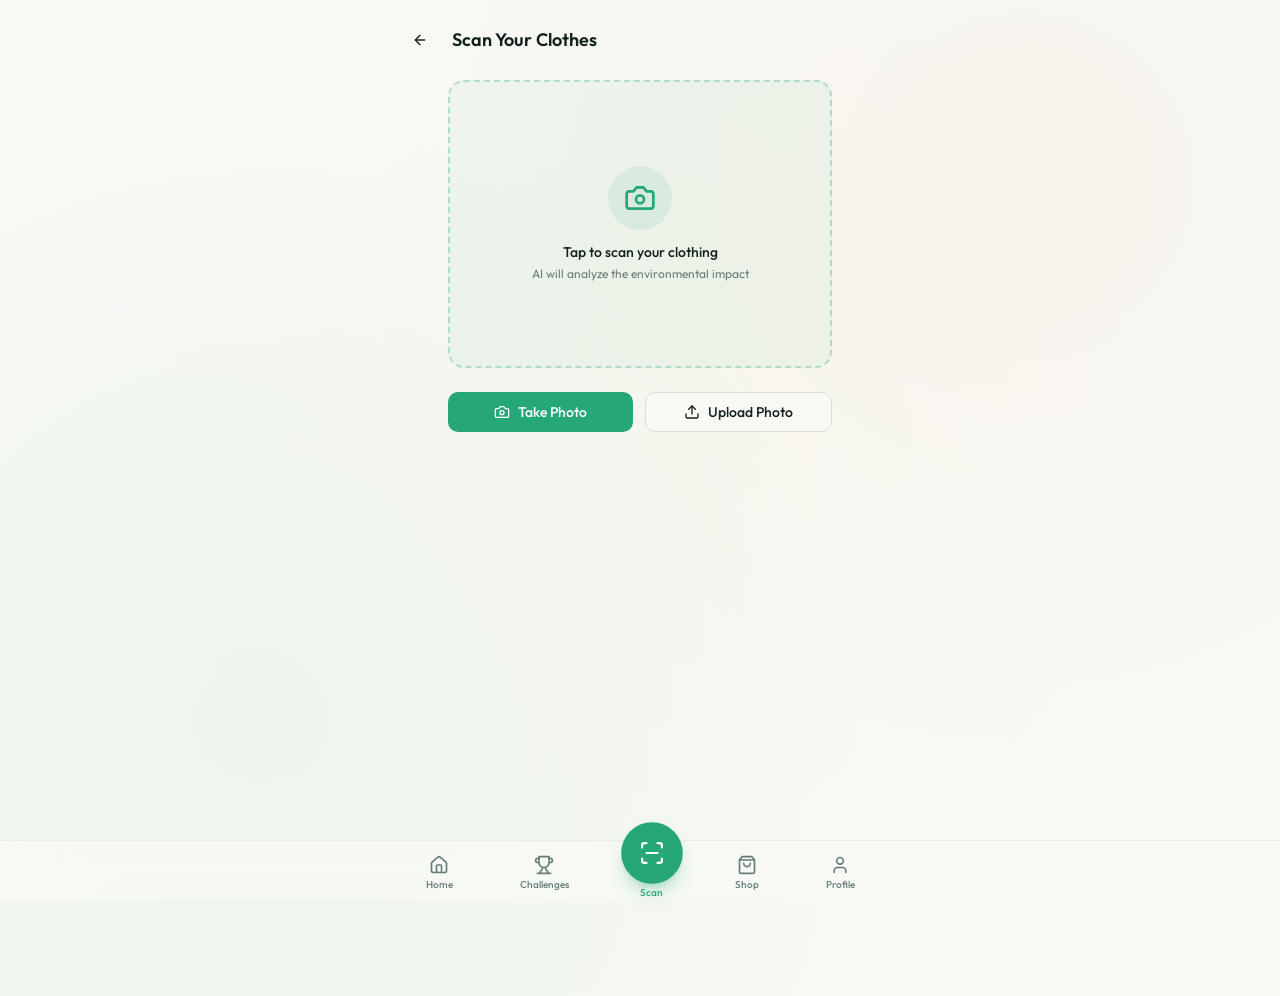
<file: index.html>
<!DOCTYPE html>
<!-- saved from url=(0036)https://tazawearss.vibecode.run/scan -->
<html lang="en"><head><meta http-equiv="Content-Type" content="text/html; charset=UTF-8">
  
  <meta name="viewport" content="width=device-width, initial-scale=1.0">
  <title>TazaWear - Fight Fast Fashion</title>
  <meta name="description" content="TazaWear helps you fight fast fashion with AI clothing analysis, eco challenges, and sustainable swaps.">
  <meta name="author" content="TazaWear">

  <meta property="og:title" content="TazaWear - Fight Fast Fashion">
  <meta property="og:description" content="Scan your clothes. See the impact. Make better choices.">
  <meta property="og:type" content="website">
  <meta property="og:image" content="/og-base.png">

  <meta name="twitter:card" content="summary_large_image">
  <meta name="twitter:image" content="/og-base.png">
  <meta name="theme-color" content="#2d9d78">
  <script type="module" crossorigin="" src="./fyuyug_files/index-BPeoWmTK.js.Без названия"></script>
  <link rel="stylesheet" crossorigin="" href="./fyuyug_files/index--Fs6oIyl.css">
<style type="text/css">:where(html[dir="ltr"]),:where([data-sonner-toaster][dir="ltr"]){--toast-icon-margin-start: -3px;--toast-icon-margin-end: 4px;--toast-svg-margin-start: -1px;--toast-svg-margin-end: 0px;--toast-button-margin-start: auto;--toast-button-margin-end: 0;--toast-close-button-start: 0;--toast-close-button-end: unset;--toast-close-button-transform: translate(-35%, -35%)}:where(html[dir="rtl"]),:where([data-sonner-toaster][dir="rtl"]){--toast-icon-margin-start: 4px;--toast-icon-margin-end: -3px;--toast-svg-margin-start: 0px;--toast-svg-margin-end: -1px;--toast-button-margin-start: 0;--toast-button-margin-end: auto;--toast-close-button-start: unset;--toast-close-button-end: 0;--toast-close-button-transform: translate(35%, -35%)}:where([data-sonner-toaster]){position:fixed;width:var(--width);font-family:ui-sans-serif,system-ui,-apple-system,BlinkMacSystemFont,Segoe UI,Roboto,Helvetica Neue,Arial,Noto Sans,sans-serif,Apple Color Emoji,Segoe UI Emoji,Segoe UI Symbol,Noto Color Emoji;--gray1: hsl(0, 0%, 99%);--gray2: hsl(0, 0%, 97.3%);--gray3: hsl(0, 0%, 95.1%);--gray4: hsl(0, 0%, 93%);--gray5: hsl(0, 0%, 90.9%);--gray6: hsl(0, 0%, 88.7%);--gray7: hsl(0, 0%, 85.8%);--gray8: hsl(0, 0%, 78%);--gray9: hsl(0, 0%, 56.1%);--gray10: hsl(0, 0%, 52.3%);--gray11: hsl(0, 0%, 43.5%);--gray12: hsl(0, 0%, 9%);--border-radius: 8px;box-sizing:border-box;padding:0;margin:0;list-style:none;outline:none;z-index:999999999;transition:transform .4s ease}:where([data-sonner-toaster][data-lifted="true"]){transform:translateY(-10px)}@media (hover: none) and (pointer: coarse){:where([data-sonner-toaster][data-lifted="true"]){transform:none}}:where([data-sonner-toaster][data-x-position="right"]){right:var(--offset-right)}:where([data-sonner-toaster][data-x-position="left"]){left:var(--offset-left)}:where([data-sonner-toaster][data-x-position="center"]){left:50%;transform:translate(-50%)}:where([data-sonner-toaster][data-y-position="top"]){top:var(--offset-top)}:where([data-sonner-toaster][data-y-position="bottom"]){bottom:var(--offset-bottom)}:where([data-sonner-toast]){--y: translateY(100%);--lift-amount: calc(var(--lift) * var(--gap));z-index:var(--z-index);position:absolute;opacity:0;transform:var(--y);filter:blur(0);touch-action:none;transition:transform .4s,opacity .4s,height .4s,box-shadow .2s;box-sizing:border-box;outline:none;overflow-wrap:anywhere}:where([data-sonner-toast][data-styled="true"]){padding:16px;background:var(--normal-bg);border:1px solid var(--normal-border);color:var(--normal-text);border-radius:var(--border-radius);box-shadow:0 4px 12px #0000001a;width:var(--width);font-size:13px;display:flex;align-items:center;gap:6px}:where([data-sonner-toast]:focus-visible){box-shadow:0 4px 12px #0000001a,0 0 0 2px #0003}:where([data-sonner-toast][data-y-position="top"]){top:0;--y: translateY(-100%);--lift: 1;--lift-amount: calc(1 * var(--gap))}:where([data-sonner-toast][data-y-position="bottom"]){bottom:0;--y: translateY(100%);--lift: -1;--lift-amount: calc(var(--lift) * var(--gap))}:where([data-sonner-toast]) :where([data-description]){font-weight:400;line-height:1.4;color:inherit}:where([data-sonner-toast]) :where([data-title]){font-weight:500;line-height:1.5;color:inherit}:where([data-sonner-toast]) :where([data-icon]){display:flex;height:16px;width:16px;position:relative;justify-content:flex-start;align-items:center;flex-shrink:0;margin-left:var(--toast-icon-margin-start);margin-right:var(--toast-icon-margin-end)}:where([data-sonner-toast][data-promise="true"]) :where([data-icon])>svg{opacity:0;transform:scale(.8);transform-origin:center;animation:sonner-fade-in .3s ease forwards}:where([data-sonner-toast]) :where([data-icon])>*{flex-shrink:0}:where([data-sonner-toast]) :where([data-icon]) svg{margin-left:var(--toast-svg-margin-start);margin-right:var(--toast-svg-margin-end)}:where([data-sonner-toast]) :where([data-content]){display:flex;flex-direction:column;gap:2px}[data-sonner-toast][data-styled=true] [data-button]{border-radius:4px;padding-left:8px;padding-right:8px;height:24px;font-size:12px;color:var(--normal-bg);background:var(--normal-text);margin-left:var(--toast-button-margin-start);margin-right:var(--toast-button-margin-end);border:none;cursor:pointer;outline:none;display:flex;align-items:center;flex-shrink:0;transition:opacity .4s,box-shadow .2s}:where([data-sonner-toast]) :where([data-button]):focus-visible{box-shadow:0 0 0 2px #0006}:where([data-sonner-toast]) :where([data-button]):first-of-type{margin-left:var(--toast-button-margin-start);margin-right:var(--toast-button-margin-end)}:where([data-sonner-toast]) :where([data-cancel]){color:var(--normal-text);background:rgba(0,0,0,.08)}:where([data-sonner-toast][data-theme="dark"]) :where([data-cancel]){background:rgba(255,255,255,.3)}:where([data-sonner-toast]) :where([data-close-button]){position:absolute;left:var(--toast-close-button-start);right:var(--toast-close-button-end);top:0;height:20px;width:20px;display:flex;justify-content:center;align-items:center;padding:0;color:var(--gray12);border:1px solid var(--gray4);transform:var(--toast-close-button-transform);border-radius:50%;cursor:pointer;z-index:1;transition:opacity .1s,background .2s,border-color .2s}[data-sonner-toast] [data-close-button]{background:var(--gray1)}:where([data-sonner-toast]) :where([data-close-button]):focus-visible{box-shadow:0 4px 12px #0000001a,0 0 0 2px #0003}:where([data-sonner-toast]) :where([data-disabled="true"]){cursor:not-allowed}:where([data-sonner-toast]):hover :where([data-close-button]):hover{background:var(--gray2);border-color:var(--gray5)}:where([data-sonner-toast][data-swiping="true"]):before{content:"";position:absolute;left:-50%;right:-50%;height:100%;z-index:-1}:where([data-sonner-toast][data-y-position="top"][data-swiping="true"]):before{bottom:50%;transform:scaleY(3) translateY(50%)}:where([data-sonner-toast][data-y-position="bottom"][data-swiping="true"]):before{top:50%;transform:scaleY(3) translateY(-50%)}:where([data-sonner-toast][data-swiping="false"][data-removed="true"]):before{content:"";position:absolute;inset:0;transform:scaleY(2)}:where([data-sonner-toast]):after{content:"";position:absolute;left:0;height:calc(var(--gap) + 1px);bottom:100%;width:100%}:where([data-sonner-toast][data-mounted="true"]){--y: translateY(0);opacity:1}:where([data-sonner-toast][data-expanded="false"][data-front="false"]){--scale: var(--toasts-before) * .05 + 1;--y: translateY(calc(var(--lift-amount) * var(--toasts-before))) scale(calc(-1 * var(--scale)));height:var(--front-toast-height)}:where([data-sonner-toast])>*{transition:opacity .4s}:where([data-sonner-toast][data-expanded="false"][data-front="false"][data-styled="true"])>*{opacity:0}:where([data-sonner-toast][data-visible="false"]){opacity:0;pointer-events:none}:where([data-sonner-toast][data-mounted="true"][data-expanded="true"]){--y: translateY(calc(var(--lift) * var(--offset)));height:var(--initial-height)}:where([data-sonner-toast][data-removed="true"][data-front="true"][data-swipe-out="false"]){--y: translateY(calc(var(--lift) * -100%));opacity:0}:where([data-sonner-toast][data-removed="true"][data-front="false"][data-swipe-out="false"][data-expanded="true"]){--y: translateY(calc(var(--lift) * var(--offset) + var(--lift) * -100%));opacity:0}:where([data-sonner-toast][data-removed="true"][data-front="false"][data-swipe-out="false"][data-expanded="false"]){--y: translateY(40%);opacity:0;transition:transform .5s,opacity .2s}:where([data-sonner-toast][data-removed="true"][data-front="false"]):before{height:calc(var(--initial-height) + 20%)}[data-sonner-toast][data-swiping=true]{transform:var(--y) translateY(var(--swipe-amount-y, 0px)) translate(var(--swipe-amount-x, 0px));transition:none}[data-sonner-toast][data-swiped=true]{user-select:none}[data-sonner-toast][data-swipe-out=true][data-y-position=bottom],[data-sonner-toast][data-swipe-out=true][data-y-position=top]{animation-duration:.2s;animation-timing-function:ease-out;animation-fill-mode:forwards}[data-sonner-toast][data-swipe-out=true][data-swipe-direction=left]{animation-name:swipe-out-left}[data-sonner-toast][data-swipe-out=true][data-swipe-direction=right]{animation-name:swipe-out-right}[data-sonner-toast][data-swipe-out=true][data-swipe-direction=up]{animation-name:swipe-out-up}[data-sonner-toast][data-swipe-out=true][data-swipe-direction=down]{animation-name:swipe-out-down}@keyframes swipe-out-left{0%{transform:var(--y) translate(var(--swipe-amount-x));opacity:1}to{transform:var(--y) translate(calc(var(--swipe-amount-x) - 100%));opacity:0}}@keyframes swipe-out-right{0%{transform:var(--y) translate(var(--swipe-amount-x));opacity:1}to{transform:var(--y) translate(calc(var(--swipe-amount-x) + 100%));opacity:0}}@keyframes swipe-out-up{0%{transform:var(--y) translateY(var(--swipe-amount-y));opacity:1}to{transform:var(--y) translateY(calc(var(--swipe-amount-y) - 100%));opacity:0}}@keyframes swipe-out-down{0%{transform:var(--y) translateY(var(--swipe-amount-y));opacity:1}to{transform:var(--y) translateY(calc(var(--swipe-amount-y) + 100%));opacity:0}}@media (max-width: 600px){[data-sonner-toaster]{position:fixed;right:var(--mobile-offset-right);left:var(--mobile-offset-left);width:100%}[data-sonner-toaster][dir=rtl]{left:calc(var(--mobile-offset-left) * -1)}[data-sonner-toaster] [data-sonner-toast]{left:0;right:0;width:calc(100% - var(--mobile-offset-left) * 2)}[data-sonner-toaster][data-x-position=left]{left:var(--mobile-offset-left)}[data-sonner-toaster][data-y-position=bottom]{bottom:var(--mobile-offset-bottom)}[data-sonner-toaster][data-y-position=top]{top:var(--mobile-offset-top)}[data-sonner-toaster][data-x-position=center]{left:var(--mobile-offset-left);right:var(--mobile-offset-right);transform:none}}[data-sonner-toaster][data-theme=light]{--normal-bg: #fff;--normal-border: var(--gray4);--normal-text: var(--gray12);--success-bg: hsl(143, 85%, 96%);--success-border: hsl(145, 92%, 91%);--success-text: hsl(140, 100%, 27%);--info-bg: hsl(208, 100%, 97%);--info-border: hsl(221, 91%, 91%);--info-text: hsl(210, 92%, 45%);--warning-bg: hsl(49, 100%, 97%);--warning-border: hsl(49, 91%, 91%);--warning-text: hsl(31, 92%, 45%);--error-bg: hsl(359, 100%, 97%);--error-border: hsl(359, 100%, 94%);--error-text: hsl(360, 100%, 45%)}[data-sonner-toaster][data-theme=light] [data-sonner-toast][data-invert=true]{--normal-bg: #000;--normal-border: hsl(0, 0%, 20%);--normal-text: var(--gray1)}[data-sonner-toaster][data-theme=dark] [data-sonner-toast][data-invert=true]{--normal-bg: #fff;--normal-border: var(--gray3);--normal-text: var(--gray12)}[data-sonner-toaster][data-theme=dark]{--normal-bg: #000;--normal-bg-hover: hsl(0, 0%, 12%);--normal-border: hsl(0, 0%, 20%);--normal-border-hover: hsl(0, 0%, 25%);--normal-text: var(--gray1);--success-bg: hsl(150, 100%, 6%);--success-border: hsl(147, 100%, 12%);--success-text: hsl(150, 86%, 65%);--info-bg: hsl(215, 100%, 6%);--info-border: hsl(223, 100%, 12%);--info-text: hsl(216, 87%, 65%);--warning-bg: hsl(64, 100%, 6%);--warning-border: hsl(60, 100%, 12%);--warning-text: hsl(46, 87%, 65%);--error-bg: hsl(358, 76%, 10%);--error-border: hsl(357, 89%, 16%);--error-text: hsl(358, 100%, 81%)}[data-sonner-toaster][data-theme=dark] [data-sonner-toast] [data-close-button]{background:var(--normal-bg);border-color:var(--normal-border);color:var(--normal-text)}[data-sonner-toaster][data-theme=dark] [data-sonner-toast] [data-close-button]:hover{background:var(--normal-bg-hover);border-color:var(--normal-border-hover)}[data-rich-colors=true][data-sonner-toast][data-type=success],[data-rich-colors=true][data-sonner-toast][data-type=success] [data-close-button]{background:var(--success-bg);border-color:var(--success-border);color:var(--success-text)}[data-rich-colors=true][data-sonner-toast][data-type=info],[data-rich-colors=true][data-sonner-toast][data-type=info] [data-close-button]{background:var(--info-bg);border-color:var(--info-border);color:var(--info-text)}[data-rich-colors=true][data-sonner-toast][data-type=warning],[data-rich-colors=true][data-sonner-toast][data-type=warning] [data-close-button]{background:var(--warning-bg);border-color:var(--warning-border);color:var(--warning-text)}[data-rich-colors=true][data-sonner-toast][data-type=error],[data-rich-colors=true][data-sonner-toast][data-type=error] [data-close-button]{background:var(--error-bg);border-color:var(--error-border);color:var(--error-text)}.sonner-loading-wrapper{--size: 16px;height:var(--size);width:var(--size);position:absolute;inset:0;z-index:10}.sonner-loading-wrapper[data-visible=false]{transform-origin:center;animation:sonner-fade-out .2s ease forwards}.sonner-spinner{position:relative;top:50%;left:50%;height:var(--size);width:var(--size)}.sonner-loading-bar{animation:sonner-spin 1.2s linear infinite;background:var(--gray11);border-radius:6px;height:8%;left:-10%;position:absolute;top:-3.9%;width:24%}.sonner-loading-bar:nth-child(1){animation-delay:-1.2s;transform:rotate(.0001deg) translate(146%)}.sonner-loading-bar:nth-child(2){animation-delay:-1.1s;transform:rotate(30deg) translate(146%)}.sonner-loading-bar:nth-child(3){animation-delay:-1s;transform:rotate(60deg) translate(146%)}.sonner-loading-bar:nth-child(4){animation-delay:-.9s;transform:rotate(90deg) translate(146%)}.sonner-loading-bar:nth-child(5){animation-delay:-.8s;transform:rotate(120deg) translate(146%)}.sonner-loading-bar:nth-child(6){animation-delay:-.7s;transform:rotate(150deg) translate(146%)}.sonner-loading-bar:nth-child(7){animation-delay:-.6s;transform:rotate(180deg) translate(146%)}.sonner-loading-bar:nth-child(8){animation-delay:-.5s;transform:rotate(210deg) translate(146%)}.sonner-loading-bar:nth-child(9){animation-delay:-.4s;transform:rotate(240deg) translate(146%)}.sonner-loading-bar:nth-child(10){animation-delay:-.3s;transform:rotate(270deg) translate(146%)}.sonner-loading-bar:nth-child(11){animation-delay:-.2s;transform:rotate(300deg) translate(146%)}.sonner-loading-bar:nth-child(12){animation-delay:-.1s;transform:rotate(330deg) translate(146%)}@keyframes sonner-fade-in{0%{opacity:0;transform:scale(.8)}to{opacity:1;transform:scale(1)}}@keyframes sonner-fade-out{0%{opacity:1;transform:scale(1)}to{opacity:0;transform:scale(.8)}}@keyframes sonner-spin{0%{opacity:1}to{opacity:.15}}@media (prefers-reduced-motion){[data-sonner-toast],[data-sonner-toast]>*,.sonner-loading-bar{transition:none!important;animation:none!important}}.sonner-loader{position:absolute;top:50%;left:50%;transform:translate(-50%,-50%);transform-origin:center;transition:opacity .2s,transform .2s}.sonner-loader[data-visible=false]{opacity:0;transform:scale(.8) translate(-50%,-50%)}
</style></head>

<body>
  <div id="root"><div role="region" aria-label="Notifications (F8)" tabindex="-1" style="pointer-events: none;"><ol tabindex="-1" class="fixed top-0 z-[100] flex max-h-screen w-full flex-col-reverse p-4 sm:bottom-0 sm:right-0 sm:top-auto sm:flex-col md:max-w-[420px]"></ol></div><section aria-label="Notifications alt+T" tabindex="-1" aria-live="polite" aria-relevant="additions text" aria-atomic="false"></section><div class="flex min-h-screen flex-col bg-background bg-pattern-leaves"><main class="flex-1 overflow-y-auto pb-24"><div class="min-h-screen bg-background bg-pattern-leaves"><div class="max-w-lg mx-auto px-4 pb-8"><header class="flex items-center gap-3 py-5" style="opacity: 1; transform: none;"><a href="https://tazawearss.vibecode.run/home"><button class="inline-flex items-center justify-center gap-2 whitespace-nowrap text-sm font-medium ring-offset-background transition-colors focus-visible:outline-none focus-visible:ring-2 focus-visible:ring-ring focus-visible:ring-offset-2 disabled:pointer-events-none disabled:opacity-50 [&amp;_svg]:pointer-events-none [&amp;_svg]:size-4 [&amp;_svg]:shrink-0 hover:bg-accent hover:text-accent-foreground h-10 w-10 rounded-full"><svg xmlns="http://www.w3.org/2000/svg" width="24" height="24" viewBox="0 0 24 24" fill="none" stroke="currentColor" stroke-width="2" stroke-linecap="round" stroke-linejoin="round" class="lucide lucide-arrow-left w-5 h-5"><path d="m12 19-7-7 7-7"></path><path d="M19 12H5"></path></svg></button></a><h1 class="text-lg font-semibold">Scan Your Clothes</h1></header><div><div class="flex flex-col items-center gap-6" style="opacity: 1; transform: none;"><button class="w-full aspect-[4/3] max-w-sm rounded-2xl border-2 border-dashed border-primary/30 bg-primary/5 hover:bg-primary/10 hover:border-primary/50 transition-all duration-300 flex flex-col items-center justify-center gap-3 cursor-pointer group"><div class="w-16 h-16 rounded-full bg-primary/10 flex items-center justify-center group-hover:scale-110 transition-transform"><svg xmlns="http://www.w3.org/2000/svg" width="24" height="24" viewBox="0 0 24 24" fill="none" stroke="currentColor" stroke-width="2" stroke-linecap="round" stroke-linejoin="round" class="lucide lucide-camera w-8 h-8 text-primary"><path d="M14.5 4h-5L7 7H4a2 2 0 0 0-2 2v9a2 2 0 0 0 2 2h16a2 2 0 0 0 2-2V9a2 2 0 0 0-2-2h-3l-2.5-3z"></path><circle cx="12" cy="13" r="3"></circle></svg></div><div class="text-center"><p class="text-sm font-medium text-foreground">Tap to scan your clothing</p><p class="text-xs text-muted-foreground mt-1">AI will analyze the environmental impact</p></div></button><div class="flex gap-3 w-full max-w-sm"><button class="inline-flex items-center justify-center whitespace-nowrap rounded-md text-sm font-medium ring-offset-background transition-colors focus-visible:outline-none focus-visible:ring-2 focus-visible:ring-ring focus-visible:ring-offset-2 disabled:pointer-events-none disabled:opacity-50 [&amp;_svg]:pointer-events-none [&amp;_svg]:size-4 [&amp;_svg]:shrink-0 bg-primary text-primary-foreground hover:bg-primary/90 h-10 px-4 py-2 flex-1 gap-2"><svg xmlns="http://www.w3.org/2000/svg" width="24" height="24" viewBox="0 0 24 24" fill="none" stroke="currentColor" stroke-width="2" stroke-linecap="round" stroke-linejoin="round" class="lucide lucide-camera w-4 h-4"><path d="M14.5 4h-5L7 7H4a2 2 0 0 0-2 2v9a2 2 0 0 0 2 2h16a2 2 0 0 0 2-2V9a2 2 0 0 0-2-2h-3l-2.5-3z"></path><circle cx="12" cy="13" r="3"></circle></svg>Take Photo</button><button class="inline-flex items-center justify-center whitespace-nowrap rounded-md text-sm font-medium ring-offset-background transition-colors focus-visible:outline-none focus-visible:ring-2 focus-visible:ring-ring focus-visible:ring-offset-2 disabled:pointer-events-none disabled:opacity-50 [&amp;_svg]:pointer-events-none [&amp;_svg]:size-4 [&amp;_svg]:shrink-0 border border-input bg-background hover:bg-accent hover:text-accent-foreground h-10 px-4 py-2 flex-1 gap-2"><svg xmlns="http://www.w3.org/2000/svg" width="24" height="24" viewBox="0 0 24 24" fill="none" stroke="currentColor" stroke-width="2" stroke-linecap="round" stroke-linejoin="round" class="lucide lucide-upload w-4 h-4"><path d="M21 15v4a2 2 0 0 1-2 2H5a2 2 0 0 1-2-2v-4"></path><polyline points="17 8 12 3 7 8"></polyline><line x1="12" x2="12" y1="3" y2="15"></line></svg>Upload Photo</button></div><input type="file" accept="image/*" class="hidden"></div></div></div></div></main><nav class="fixed bottom-0 left-0 right-0 z-50 border-t border-border/50 bg-background/80 backdrop-blur-xl"><div class="mx-auto flex max-w-lg items-end justify-around px-2 pb-[env(safe-area-inset-bottom,8px)] pt-1"><a class="flex flex-col items-center gap-0.5 px-3 py-2" href="https://tazawearss.vibecode.run/"><div class="relative"><svg xmlns="http://www.w3.org/2000/svg" width="24" height="24" viewBox="0 0 24 24" fill="none" stroke="currentColor" stroke-width="2" stroke-linecap="round" stroke-linejoin="round" class="lucide lucide-house h-5 w-5 transition-all duration-300 text-muted-foreground"><path d="M15 21v-8a1 1 0 0 0-1-1h-4a1 1 0 0 0-1 1v8"></path><path d="M3 10a2 2 0 0 1 .709-1.528l7-5.999a2 2 0 0 1 2.582 0l7 5.999A2 2 0 0 1 21 10v9a2 2 0 0 1-2 2H5a2 2 0 0 1-2-2z"></path></svg></div><span class="text-[10px] font-medium transition-colors text-muted-foreground">Home</span></a><a class="flex flex-col items-center gap-0.5 px-3 py-2" href="https://tazawearss.vibecode.run/challenges"><div class="relative"><svg xmlns="http://www.w3.org/2000/svg" width="24" height="24" viewBox="0 0 24 24" fill="none" stroke="currentColor" stroke-width="2" stroke-linecap="round" stroke-linejoin="round" class="lucide lucide-trophy h-5 w-5 transition-all duration-300 text-muted-foreground"><path d="M6 9H4.5a2.5 2.5 0 0 1 0-5H6"></path><path d="M18 9h1.5a2.5 2.5 0 0 0 0-5H18"></path><path d="M4 22h16"></path><path d="M10 14.66V17c0 .55-.47.98-.97 1.21C7.85 18.75 7 20.24 7 22"></path><path d="M14 14.66V17c0 .55.47.98.97 1.21C16.15 18.75 17 20.24 17 22"></path><path d="M18 2H6v7a6 6 0 0 0 12 0V2Z"></path></svg></div><span class="text-[10px] font-medium transition-colors text-muted-foreground">Challenges</span></a><a class="relative -mt-5 flex flex-col items-center" href="https://tazawearss.vibecode.run/scan"><div class="flex h-14 w-14 items-center justify-center rounded-full shadow-lg transition-all duration-300 bg-primary shadow-primary/30 scale-110"><svg xmlns="http://www.w3.org/2000/svg" width="24" height="24" viewBox="0 0 24 24" fill="none" stroke="currentColor" stroke-width="2" stroke-linecap="round" stroke-linejoin="round" class="lucide lucide-scan-line h-6 w-6 text-primary-foreground"><path d="M3 7V5a2 2 0 0 1 2-2h2"></path><path d="M17 3h2a2 2 0 0 1 2 2v2"></path><path d="M21 17v2a2 2 0 0 1-2 2h-2"></path><path d="M7 21H5a2 2 0 0 1-2-2v-2"></path><path d="M7 12h10"></path></svg></div><span class="mt-1 text-[10px] font-medium transition-colors text-primary">Scan</span></a><a class="flex flex-col items-center gap-0.5 px-3 py-2" href="https://tazawearss.vibecode.run/shop"><div class="relative"><svg xmlns="http://www.w3.org/2000/svg" width="24" height="24" viewBox="0 0 24 24" fill="none" stroke="currentColor" stroke-width="2" stroke-linecap="round" stroke-linejoin="round" class="lucide lucide-shopping-bag h-5 w-5 transition-all duration-300 text-muted-foreground"><path d="M6 2 3 6v14a2 2 0 0 0 2 2h14a2 2 0 0 0 2-2V6l-3-4Z"></path><path d="M3 6h18"></path><path d="M16 10a4 4 0 0 1-8 0"></path></svg></div><span class="text-[10px] font-medium transition-colors text-muted-foreground">Shop</span></a><a class="flex flex-col items-center gap-0.5 px-3 py-2" href="https://tazawearss.vibecode.run/profile"><div class="relative"><svg xmlns="http://www.w3.org/2000/svg" width="24" height="24" viewBox="0 0 24 24" fill="none" stroke="currentColor" stroke-width="2" stroke-linecap="round" stroke-linejoin="round" class="lucide lucide-user h-5 w-5 transition-all duration-300 text-muted-foreground"><path d="M19 21v-2a4 4 0 0 0-4-4H9a4 4 0 0 0-4 4v2"></path><circle cx="12" cy="7" r="4"></circle></svg></div><span class="text-[10px] font-medium transition-colors text-muted-foreground">Profile</span></a></div></nav></div></div>



</body></html>
</file>
<file: fyuyug_files/index--Fs6oIyl.css>
@import"https://fonts.googleapis.com/css2?family=Outfit:wght@300;400;500;600;700;800;900&family=Playfair+Display:wght@700;800;900&display=swap";*,:before,:after{--tw-border-spacing-x: 0;--tw-border-spacing-y: 0;--tw-translate-x: 0;--tw-translate-y: 0;--tw-rotate: 0;--tw-skew-x: 0;--tw-skew-y: 0;--tw-scale-x: 1;--tw-scale-y: 1;--tw-pan-x: ;--tw-pan-y: ;--tw-pinch-zoom: ;--tw-scroll-snap-strictness: proximity;--tw-gradient-from-position: ;--tw-gradient-via-position: ;--tw-gradient-to-position: ;--tw-ordinal: ;--tw-slashed-zero: ;--tw-numeric-figure: ;--tw-numeric-spacing: ;--tw-numeric-fraction: ;--tw-ring-inset: ;--tw-ring-offset-width: 0px;--tw-ring-offset-color: #fff;--tw-ring-color: rgb(59 130 246 / .5);--tw-ring-offset-shadow: 0 0 #0000;--tw-ring-shadow: 0 0 #0000;--tw-shadow: 0 0 #0000;--tw-shadow-colored: 0 0 #0000;--tw-blur: ;--tw-brightness: ;--tw-contrast: ;--tw-grayscale: ;--tw-hue-rotate: ;--tw-invert: ;--tw-saturate: ;--tw-sepia: ;--tw-drop-shadow: ;--tw-backdrop-blur: ;--tw-backdrop-brightness: ;--tw-backdrop-contrast: ;--tw-backdrop-grayscale: ;--tw-backdrop-hue-rotate: ;--tw-backdrop-invert: ;--tw-backdrop-opacity: ;--tw-backdrop-saturate: ;--tw-backdrop-sepia: ;--tw-contain-size: ;--tw-contain-layout: ;--tw-contain-paint: ;--tw-contain-style: }::backdrop{--tw-border-spacing-x: 0;--tw-border-spacing-y: 0;--tw-translate-x: 0;--tw-translate-y: 0;--tw-rotate: 0;--tw-skew-x: 0;--tw-skew-y: 0;--tw-scale-x: 1;--tw-scale-y: 1;--tw-pan-x: ;--tw-pan-y: ;--tw-pinch-zoom: ;--tw-scroll-snap-strictness: proximity;--tw-gradient-from-position: ;--tw-gradient-via-position: ;--tw-gradient-to-position: ;--tw-ordinal: ;--tw-slashed-zero: ;--tw-numeric-figure: ;--tw-numeric-spacing: ;--tw-numeric-fraction: ;--tw-ring-inset: ;--tw-ring-offset-width: 0px;--tw-ring-offset-color: #fff;--tw-ring-color: rgb(59 130 246 / .5);--tw-ring-offset-shadow: 0 0 #0000;--tw-ring-shadow: 0 0 #0000;--tw-shadow: 0 0 #0000;--tw-shadow-colored: 0 0 #0000;--tw-blur: ;--tw-brightness: ;--tw-contrast: ;--tw-grayscale: ;--tw-hue-rotate: ;--tw-invert: ;--tw-saturate: ;--tw-sepia: ;--tw-drop-shadow: ;--tw-backdrop-blur: ;--tw-backdrop-brightness: ;--tw-backdrop-contrast: ;--tw-backdrop-grayscale: ;--tw-backdrop-hue-rotate: ;--tw-backdrop-invert: ;--tw-backdrop-opacity: ;--tw-backdrop-saturate: ;--tw-backdrop-sepia: ;--tw-contain-size: ;--tw-contain-layout: ;--tw-contain-paint: ;--tw-contain-style: }*,:before,:after{box-sizing:border-box;border-width:0;border-style:solid;border-color:#e5e7eb}:before,:after{--tw-content: ""}html,:host{line-height:1.5;-webkit-text-size-adjust:100%;-moz-tab-size:4;-o-tab-size:4;tab-size:4;font-family:ui-sans-serif,system-ui,sans-serif,"Apple Color Emoji","Segoe UI Emoji",Segoe UI Symbol,"Noto Color Emoji";font-feature-settings:normal;font-variation-settings:normal;-webkit-tap-highlight-color:transparent}body{margin:0;line-height:inherit}hr{height:0;color:inherit;border-top-width:1px}abbr:where([title]){-webkit-text-decoration:underline dotted;text-decoration:underline dotted}h1,h2,h3,h4,h5,h6{font-size:inherit;font-weight:inherit}a{color:inherit;text-decoration:inherit}b,strong{font-weight:bolder}code,kbd,samp,pre{font-family:ui-monospace,SFMono-Regular,Menlo,Monaco,Consolas,Liberation Mono,Courier New,monospace;font-feature-settings:normal;font-variation-settings:normal;font-size:1em}small{font-size:80%}sub,sup{font-size:75%;line-height:0;position:relative;vertical-align:baseline}sub{bottom:-.25em}sup{top:-.5em}table{text-indent:0;border-color:inherit;border-collapse:collapse}button,input,optgroup,select,textarea{font-family:inherit;font-feature-settings:inherit;font-variation-settings:inherit;font-size:100%;font-weight:inherit;line-height:inherit;letter-spacing:inherit;color:inherit;margin:0;padding:0}button,select{text-transform:none}button,input:where([type=button]),input:where([type=reset]),input:where([type=submit]){-webkit-appearance:button;background-color:transparent;background-image:none}:-moz-focusring{outline:auto}:-moz-ui-invalid{box-shadow:none}progress{vertical-align:baseline}::-webkit-inner-spin-button,::-webkit-outer-spin-button{height:auto}[type=search]{-webkit-appearance:textfield;outline-offset:-2px}::-webkit-search-decoration{-webkit-appearance:none}::-webkit-file-upload-button{-webkit-appearance:button;font:inherit}summary{display:list-item}blockquote,dl,dd,h1,h2,h3,h4,h5,h6,hr,figure,p,pre{margin:0}fieldset{margin:0;padding:0}legend{padding:0}ol,ul,menu{list-style:none;margin:0;padding:0}dialog{padding:0}textarea{resize:vertical}input::-moz-placeholder,textarea::-moz-placeholder{opacity:1;color:#9ca3af}input::placeholder,textarea::placeholder{opacity:1;color:#9ca3af}button,[role=button]{cursor:pointer}:disabled{cursor:default}img,svg,video,canvas,audio,iframe,embed,object{display:block;vertical-align:middle}img,video{max-width:100%;height:auto}[hidden]:where(:not([hidden=until-found])){display:none}:root{--background: 80 25% 97%;--foreground: 160 30% 10%;--card: 80 20% 94%;--card-foreground: 160 30% 10%;--popover: 80 20% 94%;--popover-foreground: 160 30% 10%;--primary: 158 64% 40%;--primary-foreground: 0 0% 100%;--secondary: 80 20% 90%;--secondary-foreground: 160 30% 15%;--muted: 80 15% 90%;--muted-foreground: 160 10% 45%;--accent: 24 90% 58%;--accent-foreground: 0 0% 100%;--destructive: 0 84% 60%;--destructive-foreground: 0 0% 100%;--border: 80 15% 85%;--input: 80 15% 85%;--ring: 158 64% 40%;--radius: .75rem;--shimmer-start: 158 64% 40%;--shimmer-mid: 24 90% 58%;--shimmer-end: 45 93% 58%;--sidebar-background: 80 20% 94%;--sidebar-foreground: 160 30% 10%;--sidebar-primary: 158 64% 40%;--sidebar-primary-foreground: 0 0% 100%;--sidebar-accent: 80 20% 90%;--sidebar-accent-foreground: 160 30% 15%;--sidebar-border: 80 15% 85%;--sidebar-ring: 158 64% 40%;--tw-success: 158 64% 40%;--tw-warning: 45 93% 58%;--tw-info: 200 80% 55%;--tw-earth: 30 40% 45%}.dark{--background: 160 20% 6%;--foreground: 80 15% 92%;--card: 160 18% 10%;--card-foreground: 80 15% 92%;--popover: 160 18% 10%;--popover-foreground: 80 15% 92%;--primary: 158 64% 45%;--primary-foreground: 160 20% 6%;--secondary: 160 15% 15%;--secondary-foreground: 80 15% 92%;--muted: 160 15% 15%;--muted-foreground: 80 10% 55%;--accent: 24 90% 58%;--accent-foreground: 0 0% 100%;--destructive: 0 62% 30%;--destructive-foreground: 0 0% 100%;--border: 160 15% 18%;--input: 160 15% 18%;--ring: 158 64% 45%;--sidebar-background: 160 18% 10%;--sidebar-foreground: 80 15% 92%;--sidebar-primary: 158 64% 45%;--sidebar-primary-foreground: 160 20% 6%;--sidebar-accent: 160 15% 15%;--sidebar-accent-foreground: 80 15% 92%;--sidebar-border: 160 15% 18%;--sidebar-ring: 158 64% 45%;--tw-success: 158 64% 45%;--tw-warning: 45 93% 58%;--tw-info: 200 80% 55%;--tw-earth: 30 40% 55%}*{border-color:hsl(var(--border))}body{background-color:hsl(var(--background));font-family:Outfit,sans-serif;color:hsl(var(--foreground));-webkit-font-smoothing:antialiased;-moz-osx-font-smoothing:grayscale}.sr-only{position:absolute;width:1px;height:1px;padding:0;margin:-1px;overflow:hidden;clip:rect(0,0,0,0);white-space:nowrap;border-width:0}.pointer-events-none{pointer-events:none}.pointer-events-auto{pointer-events:auto}.visible{visibility:visible}.invisible{visibility:hidden}.fixed{position:fixed}.absolute{position:absolute}.relative{position:relative}.sticky{position:sticky}.inset-0{top:0;right:0;bottom:0;left:0}.inset-x-0{left:0;right:0}.inset-y-0{top:0;bottom:0}.-bottom-0\.5{bottom:-.125rem}.-bottom-1{bottom:-.25rem}.-bottom-12{bottom:-3rem}.-left-12{left:-3rem}.-right-0\.5{right:-.125rem}.-right-12{right:-3rem}.-top-12{top:-3rem}.bottom-0{bottom:0}.left-0{left:0}.left-1{left:.25rem}.left-1\/2{left:50%}.left-2{left:.5rem}.left-\[50\%\]{left:50%}.right-0{right:0}.right-1{right:.25rem}.right-2{right:.5rem}.right-3{right:.75rem}.right-4{right:1rem}.top-0{top:0}.top-1\.5{top:.375rem}.top-1\/2{top:50%}.top-2{top:.5rem}.top-3\.5{top:.875rem}.top-4{top:1rem}.top-\[1px\]{top:1px}.top-\[50\%\]{top:50%}.top-\[60\%\]{top:60%}.top-full{top:100%}.z-10{z-index:10}.z-20{z-index:20}.z-50{z-index:50}.z-\[100\]{z-index:100}.z-\[1\]{z-index:1}.-mx-1{margin-left:-.25rem;margin-right:-.25rem}.mx-2{margin-left:.5rem;margin-right:.5rem}.mx-3\.5{margin-left:.875rem;margin-right:.875rem}.mx-4{margin-left:1rem;margin-right:1rem}.mx-auto{margin-left:auto;margin-right:auto}.my-0\.5{margin-top:.125rem;margin-bottom:.125rem}.my-1{margin-top:.25rem;margin-bottom:.25rem}.-ml-4{margin-left:-1rem}.-mt-4{margin-top:-1rem}.-mt-5{margin-top:-1.25rem}.mb-1{margin-bottom:.25rem}.mb-1\.5{margin-bottom:.375rem}.mb-2{margin-bottom:.5rem}.mb-3{margin-bottom:.75rem}.mb-4{margin-bottom:1rem}.mb-5{margin-bottom:1.25rem}.ml-0\.5{margin-left:.125rem}.ml-1{margin-left:.25rem}.ml-auto{margin-left:auto}.mr-1\.5{margin-right:.375rem}.mr-2{margin-right:.5rem}.mt-0\.5{margin-top:.125rem}.mt-1{margin-top:.25rem}.mt-1\.5{margin-top:.375rem}.mt-2{margin-top:.5rem}.mt-24{margin-top:6rem}.mt-3{margin-top:.75rem}.mt-4{margin-top:1rem}.mt-auto{margin-top:auto}.line-clamp-1{overflow:hidden;display:-webkit-box;-webkit-box-orient:vertical;-webkit-line-clamp:1}.line-clamp-2{overflow:hidden;display:-webkit-box;-webkit-box-orient:vertical;-webkit-line-clamp:2}.block{display:block}.flex{display:flex}.inline-flex{display:inline-flex}.table{display:table}.grid{display:grid}.hidden{display:none}.aspect-\[4\/3\]{aspect-ratio:4/3}.aspect-square{aspect-ratio:1 / 1}.aspect-video{aspect-ratio:16 / 9}.size-4{width:1rem;height:1rem}.h-1{height:.25rem}.h-1\.5{height:.375rem}.h-10{height:2.5rem}.h-11{height:2.75rem}.h-12{height:3rem}.h-14{height:3.5rem}.h-16{height:4rem}.h-2{height:.5rem}.h-2\.5{height:.625rem}.h-24{height:6rem}.h-3{height:.75rem}.h-3\.5{height:.875rem}.h-32{height:8rem}.h-36{height:9rem}.h-4{height:1rem}.h-40{height:10rem}.h-48{height:12rem}.h-5{height:1.25rem}.h-6{height:1.5rem}.h-7{height:1.75rem}.h-8{height:2rem}.h-9{height:2.25rem}.h-\[1px\]{height:1px}.h-\[var\(--radix-navigation-menu-viewport-height\)\]{height:var(--radix-navigation-menu-viewport-height)}.h-\[var\(--radix-select-trigger-height\)\]{height:var(--radix-select-trigger-height)}.h-auto{height:auto}.h-full{height:100%}.h-px{height:1px}.h-svh{height:100svh}.max-h-96{max-height:24rem}.max-h-\[300px\]{max-height:300px}.max-h-screen{max-height:100vh}.min-h-0{min-height:0px}.min-h-\[200px\]{min-height:200px}.min-h-\[44px\]{min-height:44px}.min-h-\[48px\]{min-height:48px}.min-h-\[80px\]{min-height:80px}.min-h-screen{min-height:100vh}.min-h-svh{min-height:100svh}.w-0{width:0px}.w-1{width:.25rem}.w-10{width:2.5rem}.w-11{width:2.75rem}.w-12{width:3rem}.w-14{width:3.5rem}.w-16{width:4rem}.w-2{width:.5rem}.w-2\.5{width:.625rem}.w-24{width:6rem}.w-3{width:.75rem}.w-3\.5{width:.875rem}.w-3\/4{width:75%}.w-32{width:8rem}.w-36{width:9rem}.w-4{width:1rem}.w-5{width:1.25rem}.w-6{width:1.5rem}.w-64{width:16rem}.w-7{width:1.75rem}.w-72{width:18rem}.w-8{width:2rem}.w-9{width:2.25rem}.w-\[--sidebar-width\]{width:var(--sidebar-width)}.w-\[100px\]{width:100px}.w-\[1px\]{width:1px}.w-auto{width:auto}.w-full{width:100%}.w-max{width:-moz-max-content;width:max-content}.w-px{width:1px}.min-w-0{min-width:0px}.min-w-5{min-width:1.25rem}.min-w-\[12rem\]{min-width:12rem}.min-w-\[240px\]{min-width:240px}.min-w-\[44px\]{min-width:44px}.min-w-\[72px\]{min-width:72px}.min-w-\[8rem\]{min-width:8rem}.min-w-\[var\(--radix-select-trigger-width\)\]{min-width:var(--radix-select-trigger-width)}.max-w-2xl{max-width:42rem}.max-w-\[--skeleton-width\]{max-width:var(--skeleton-width)}.max-w-\[72px\]{max-width:72px}.max-w-lg{max-width:32rem}.max-w-max{max-width:-moz-max-content;max-width:max-content}.max-w-sm{max-width:24rem}.max-w-xs{max-width:20rem}.flex-1{flex:1 1 0%}.flex-shrink-0,.shrink-0{flex-shrink:0}.grow{flex-grow:1}.grow-0{flex-grow:0}.basis-full{flex-basis:100%}.caption-bottom{caption-side:bottom}.border-collapse{border-collapse:collapse}.-translate-x-1\/2{--tw-translate-x: -50%;transform:translate(var(--tw-translate-x),var(--tw-translate-y)) rotate(var(--tw-rotate)) skew(var(--tw-skew-x)) skewY(var(--tw-skew-y)) scaleX(var(--tw-scale-x)) scaleY(var(--tw-scale-y))}.-translate-x-px{--tw-translate-x: -1px;transform:translate(var(--tw-translate-x),var(--tw-translate-y)) rotate(var(--tw-rotate)) skew(var(--tw-skew-x)) skewY(var(--tw-skew-y)) scaleX(var(--tw-scale-x)) scaleY(var(--tw-scale-y))}.-translate-y-1\/2{--tw-translate-y: -50%;transform:translate(var(--tw-translate-x),var(--tw-translate-y)) rotate(var(--tw-rotate)) skew(var(--tw-skew-x)) skewY(var(--tw-skew-y)) scaleX(var(--tw-scale-x)) scaleY(var(--tw-scale-y))}.translate-x-1\/2{--tw-translate-x: 50%;transform:translate(var(--tw-translate-x),var(--tw-translate-y)) rotate(var(--tw-rotate)) skew(var(--tw-skew-x)) skewY(var(--tw-skew-y)) scaleX(var(--tw-scale-x)) scaleY(var(--tw-scale-y))}.translate-x-\[-50\%\]{--tw-translate-x: -50%;transform:translate(var(--tw-translate-x),var(--tw-translate-y)) rotate(var(--tw-rotate)) skew(var(--tw-skew-x)) skewY(var(--tw-skew-y)) scaleX(var(--tw-scale-x)) scaleY(var(--tw-scale-y))}.translate-x-px{--tw-translate-x: 1px;transform:translate(var(--tw-translate-x),var(--tw-translate-y)) rotate(var(--tw-rotate)) skew(var(--tw-skew-x)) skewY(var(--tw-skew-y)) scaleX(var(--tw-scale-x)) scaleY(var(--tw-scale-y))}.translate-y-1\/2{--tw-translate-y: 50%;transform:translate(var(--tw-translate-x),var(--tw-translate-y)) rotate(var(--tw-rotate)) skew(var(--tw-skew-x)) skewY(var(--tw-skew-y)) scaleX(var(--tw-scale-x)) scaleY(var(--tw-scale-y))}.translate-y-\[-50\%\]{--tw-translate-y: -50%;transform:translate(var(--tw-translate-x),var(--tw-translate-y)) rotate(var(--tw-rotate)) skew(var(--tw-skew-x)) skewY(var(--tw-skew-y)) scaleX(var(--tw-scale-x)) scaleY(var(--tw-scale-y))}.-rotate-90{--tw-rotate: -90deg;transform:translate(var(--tw-translate-x),var(--tw-translate-y)) rotate(var(--tw-rotate)) skew(var(--tw-skew-x)) skewY(var(--tw-skew-y)) scaleX(var(--tw-scale-x)) scaleY(var(--tw-scale-y))}.rotate-45{--tw-rotate: 45deg;transform:translate(var(--tw-translate-x),var(--tw-translate-y)) rotate(var(--tw-rotate)) skew(var(--tw-skew-x)) skewY(var(--tw-skew-y)) scaleX(var(--tw-scale-x)) scaleY(var(--tw-scale-y))}.rotate-90{--tw-rotate: 90deg;transform:translate(var(--tw-translate-x),var(--tw-translate-y)) rotate(var(--tw-rotate)) skew(var(--tw-skew-x)) skewY(var(--tw-skew-y)) scaleX(var(--tw-scale-x)) scaleY(var(--tw-scale-y))}.scale-105{--tw-scale-x: 1.05;--tw-scale-y: 1.05;transform:translate(var(--tw-translate-x),var(--tw-translate-y)) rotate(var(--tw-rotate)) skew(var(--tw-skew-x)) skewY(var(--tw-skew-y)) scaleX(var(--tw-scale-x)) scaleY(var(--tw-scale-y))}.scale-110{--tw-scale-x: 1.1;--tw-scale-y: 1.1;transform:translate(var(--tw-translate-x),var(--tw-translate-y)) rotate(var(--tw-rotate)) skew(var(--tw-skew-x)) skewY(var(--tw-skew-y)) scaleX(var(--tw-scale-x)) scaleY(var(--tw-scale-y))}.transform{transform:translate(var(--tw-translate-x),var(--tw-translate-y)) rotate(var(--tw-rotate)) skew(var(--tw-skew-x)) skewY(var(--tw-skew-y)) scaleX(var(--tw-scale-x)) scaleY(var(--tw-scale-y))}@keyframes count-up{0%{opacity:0;transform:translateY(10px)}to{opacity:1;transform:translateY(0)}}.animate-count-up{animation:count-up .5s ease-out}@keyframes pulse{50%{opacity:.5}}.animate-pulse{animation:pulse 2s cubic-bezier(.4,0,.6,1) infinite}.cursor-default{cursor:default}.cursor-pointer{cursor:pointer}.touch-none{touch-action:none}.select-none{-webkit-user-select:none;-moz-user-select:none;user-select:none}.list-none{list-style-type:none}.grid-cols-1{grid-template-columns:repeat(1,minmax(0,1fr))}.grid-cols-2{grid-template-columns:repeat(2,minmax(0,1fr))}.grid-cols-3{grid-template-columns:repeat(3,minmax(0,1fr))}.grid-cols-4{grid-template-columns:repeat(4,minmax(0,1fr))}.flex-row{flex-direction:row}.flex-col{flex-direction:column}.flex-col-reverse{flex-direction:column-reverse}.flex-wrap{flex-wrap:wrap}.items-start{align-items:flex-start}.items-end{align-items:flex-end}.items-center{align-items:center}.items-stretch{align-items:stretch}.justify-end{justify-content:flex-end}.justify-center{justify-content:center}.justify-between{justify-content:space-between}.justify-around{justify-content:space-around}.gap-0\.5{gap:.125rem}.gap-1{gap:.25rem}.gap-1\.5{gap:.375rem}.gap-2{gap:.5rem}.gap-3{gap:.75rem}.gap-4{gap:1rem}.gap-6{gap:1.5rem}.space-x-1>:not([hidden])~:not([hidden]){--tw-space-x-reverse: 0;margin-right:calc(.25rem * var(--tw-space-x-reverse));margin-left:calc(.25rem * calc(1 - var(--tw-space-x-reverse)))}.space-x-4>:not([hidden])~:not([hidden]){--tw-space-x-reverse: 0;margin-right:calc(1rem * var(--tw-space-x-reverse));margin-left:calc(1rem * calc(1 - var(--tw-space-x-reverse)))}.space-y-1>:not([hidden])~:not([hidden]){--tw-space-y-reverse: 0;margin-top:calc(.25rem * calc(1 - var(--tw-space-y-reverse)));margin-bottom:calc(.25rem * var(--tw-space-y-reverse))}.space-y-1\.5>:not([hidden])~:not([hidden]){--tw-space-y-reverse: 0;margin-top:calc(.375rem * calc(1 - var(--tw-space-y-reverse)));margin-bottom:calc(.375rem * var(--tw-space-y-reverse))}.space-y-2>:not([hidden])~:not([hidden]){--tw-space-y-reverse: 0;margin-top:calc(.5rem * calc(1 - var(--tw-space-y-reverse)));margin-bottom:calc(.5rem * var(--tw-space-y-reverse))}.space-y-3>:not([hidden])~:not([hidden]){--tw-space-y-reverse: 0;margin-top:calc(.75rem * calc(1 - var(--tw-space-y-reverse)));margin-bottom:calc(.75rem * var(--tw-space-y-reverse))}.space-y-4>:not([hidden])~:not([hidden]){--tw-space-y-reverse: 0;margin-top:calc(1rem * calc(1 - var(--tw-space-y-reverse)));margin-bottom:calc(1rem * var(--tw-space-y-reverse))}.space-y-6>:not([hidden])~:not([hidden]){--tw-space-y-reverse: 0;margin-top:calc(1.5rem * calc(1 - var(--tw-space-y-reverse)));margin-bottom:calc(1.5rem * var(--tw-space-y-reverse))}.overflow-auto{overflow:auto}.overflow-hidden{overflow:hidden}.overflow-x-auto{overflow-x:auto}.overflow-y-auto{overflow-y:auto}.overflow-x-hidden{overflow-x:hidden}.truncate{overflow:hidden;text-overflow:ellipsis;white-space:nowrap}.whitespace-nowrap{white-space:nowrap}.break-words{overflow-wrap:break-word}.rounded-2xl{border-radius:1rem}.rounded-\[2px\]{border-radius:2px}.rounded-\[inherit\]{border-radius:inherit}.rounded-full{border-radius:9999px}.rounded-lg{border-radius:var(--radius)}.rounded-md{border-radius:calc(var(--radius) - 2px)}.rounded-sm{border-radius:calc(var(--radius) - 4px)}.rounded-xl{border-radius:.75rem}.rounded-t-\[10px\]{border-top-left-radius:10px;border-top-right-radius:10px}.rounded-t-lg{border-top-left-radius:var(--radius);border-top-right-radius:var(--radius)}.rounded-tl-sm{border-top-left-radius:calc(var(--radius) - 4px)}.border{border-width:1px}.border-0{border-width:0px}.border-2{border-width:2px}.border-4{border-width:4px}.border-\[1\.5px\]{border-width:1.5px}.border-y{border-top-width:1px;border-bottom-width:1px}.border-b{border-bottom-width:1px}.border-l{border-left-width:1px}.border-r{border-right-width:1px}.border-t{border-top-width:1px}.border-dashed{border-style:dashed}.border-\[--color-border\]{border-color:var(--color-border)}.border-accent\/20{border-color:hsl(var(--accent) / .2)}.border-blue-500\/20{border-color:#3b82f633}.border-blue-500\/30{border-color:#3b82f64d}.border-border\/50{border-color:hsl(var(--border) / .5)}.border-destructive{border-color:hsl(var(--destructive))}.border-destructive\/50{border-color:hsl(var(--destructive) / .5)}.border-emerald-500\/20{border-color:#10b98133}.border-emerald-500\/30{border-color:#10b9814d}.border-input{border-color:hsl(var(--input))}.border-muted-foreground\/20{border-color:hsl(var(--muted-foreground) / .2)}.border-orange-500\/30{border-color:#f973164d}.border-primary{border-color:hsl(var(--primary))}.border-primary\/20{border-color:hsl(var(--primary) / .2)}.border-primary\/30{border-color:hsl(var(--primary) / .3)}.border-red-500\/30{border-color:#ef44444d}.border-sidebar-border{border-color:hsl(var(--sidebar-border))}.border-transparent{border-color:transparent}.border-yellow-500\/20{border-color:#eab30833}.border-yellow-500\/30{border-color:#eab3084d}.border-l-transparent{border-left-color:transparent}.border-t-transparent{border-top-color:transparent}.bg-\[--color-bg\]{background-color:var(--color-bg)}.bg-accent{background-color:hsl(var(--accent))}.bg-accent\/10{background-color:hsl(var(--accent) / .1)}.bg-amber-500\/10{background-color:#f59e0b1a}.bg-background{background-color:hsl(var(--background))}.bg-background\/80{background-color:hsl(var(--background) / .8)}.bg-black\/80{background-color:#000c}.bg-blue-50{--tw-bg-opacity: 1;background-color:rgb(239 246 255 / var(--tw-bg-opacity, 1))}.bg-blue-500\/10{background-color:#3b82f61a}.bg-blue-500\/15{background-color:#3b82f626}.bg-border{background-color:hsl(var(--border))}.bg-card{background-color:hsl(var(--card))}.bg-cyan-50{--tw-bg-opacity: 1;background-color:rgb(236 254 255 / var(--tw-bg-opacity, 1))}.bg-destructive{background-color:hsl(var(--destructive))}.bg-earth\/10{background-color:hsl(var(--tw-earth) / .1)}.bg-emerald-500{--tw-bg-opacity: 1;background-color:rgb(16 185 129 / var(--tw-bg-opacity, 1))}.bg-emerald-500\/10{background-color:#10b9811a}.bg-emerald-500\/15{background-color:#10b98126}.bg-emerald-500\/20{background-color:#10b98133}.bg-emerald-500\/90{background-color:#10b981e6}.bg-foreground{background-color:hsl(var(--foreground))}.bg-green-50{--tw-bg-opacity: 1;background-color:rgb(240 253 244 / var(--tw-bg-opacity, 1))}.bg-info{background-color:hsl(var(--tw-info))}.bg-info\/10{background-color:hsl(var(--tw-info) / .1)}.bg-muted{background-color:hsl(var(--muted))}.bg-muted-foreground\/30{background-color:hsl(var(--muted-foreground) / .3)}.bg-muted\/50{background-color:hsl(var(--muted) / .5)}.bg-orange-50{--tw-bg-opacity: 1;background-color:rgb(255 247 237 / var(--tw-bg-opacity, 1))}.bg-orange-500\/15{background-color:#f9731626}.bg-popover{background-color:hsl(var(--popover))}.bg-primary{background-color:hsl(var(--primary))}.bg-primary\/10{background-color:hsl(var(--primary) / .1)}.bg-primary\/15{background-color:hsl(var(--primary) / .15)}.bg-primary\/20{background-color:hsl(var(--primary) / .2)}.bg-primary\/5{background-color:hsl(var(--primary) / .05)}.bg-primary\/90{background-color:hsl(var(--primary) / .9)}.bg-purple-50{--tw-bg-opacity: 1;background-color:rgb(250 245 255 / var(--tw-bg-opacity, 1))}.bg-red-50{--tw-bg-opacity: 1;background-color:rgb(254 242 242 / var(--tw-bg-opacity, 1))}.bg-red-500\/15{background-color:#ef444426}.bg-red-500\/90{background-color:#ef4444e6}.bg-rose-500\/10{background-color:#f43f5e1a}.bg-secondary{background-color:hsl(var(--secondary))}.bg-sidebar{background-color:hsl(var(--sidebar-background))}.bg-sidebar-border{background-color:hsl(var(--sidebar-border))}.bg-transparent{background-color:transparent}.bg-warning{background-color:hsl(var(--tw-warning))}.bg-warning\/10{background-color:hsl(var(--tw-warning) / .1)}.bg-white\/15{background-color:#ffffff26}.bg-white\/5{background-color:#ffffff0d}.bg-yellow-50{--tw-bg-opacity: 1;background-color:rgb(254 252 232 / var(--tw-bg-opacity, 1))}.bg-yellow-500\/15{background-color:#eab30826}.bg-yellow-500\/90{background-color:#eab308e6}.bg-gradient-to-t{background-image:linear-gradient(to top,var(--tw-gradient-stops))}.from-black\/85{--tw-gradient-from: rgb(0 0 0 / .85) var(--tw-gradient-from-position);--tw-gradient-to: rgb(0 0 0 / 0) var(--tw-gradient-to-position);--tw-gradient-stops: var(--tw-gradient-from), var(--tw-gradient-to)}.via-black\/50{--tw-gradient-to: rgb(0 0 0 / 0) var(--tw-gradient-to-position);--tw-gradient-stops: var(--tw-gradient-from), rgb(0 0 0 / .5) var(--tw-gradient-via-position), var(--tw-gradient-to)}.to-black\/30{--tw-gradient-to: rgb(0 0 0 / .3) var(--tw-gradient-to-position)}.fill-current{fill:currentColor}.fill-red-500{fill:#ef4444}.object-cover{-o-object-fit:cover;object-fit:cover}.p-0{padding:0}.p-1{padding:.25rem}.p-2{padding:.5rem}.p-3{padding:.75rem}.p-4{padding:1rem}.p-5{padding:1.25rem}.p-6{padding:1.5rem}.p-\[1px\]{padding:1px}.px-1{padding-left:.25rem;padding-right:.25rem}.px-1\.5{padding-left:.375rem;padding-right:.375rem}.px-2{padding-left:.5rem;padding-right:.5rem}.px-2\.5{padding-left:.625rem;padding-right:.625rem}.px-3{padding-left:.75rem;padding-right:.75rem}.px-4{padding-left:1rem;padding-right:1rem}.px-5{padding-left:1.25rem;padding-right:1.25rem}.px-8{padding-left:2rem;padding-right:2rem}.py-0{padding-top:0;padding-bottom:0}.py-0\.5{padding-top:.125rem;padding-bottom:.125rem}.py-1{padding-top:.25rem;padding-bottom:.25rem}.py-1\.5{padding-top:.375rem;padding-bottom:.375rem}.py-12{padding-top:3rem;padding-bottom:3rem}.py-2{padding-top:.5rem;padding-bottom:.5rem}.py-20{padding-top:5rem;padding-bottom:5rem}.py-3{padding-top:.75rem;padding-bottom:.75rem}.py-4{padding-top:1rem;padding-bottom:1rem}.py-5{padding-top:1.25rem;padding-bottom:1.25rem}.py-6{padding-top:1.5rem;padding-bottom:1.5rem}.pb-1{padding-bottom:.25rem}.pb-2{padding-bottom:.5rem}.pb-24{padding-bottom:6rem}.pb-3{padding-bottom:.75rem}.pb-4{padding-bottom:1rem}.pb-8{padding-bottom:2rem}.pb-\[env\(safe-area-inset-bottom\,8px\)\]{padding-bottom:env(safe-area-inset-bottom,8px)}.pl-2\.5{padding-left:.625rem}.pl-4{padding-left:1rem}.pl-8{padding-left:2rem}.pr-2{padding-right:.5rem}.pr-2\.5{padding-right:.625rem}.pr-8{padding-right:2rem}.pt-0{padding-top:0}.pt-1{padding-top:.25rem}.pt-2{padding-top:.5rem}.pt-3{padding-top:.75rem}.pt-4{padding-top:1rem}.text-left{text-align:left}.text-center{text-align:center}.align-middle{vertical-align:middle}.font-display{font-family:Playfair Display,serif}.font-mono{font-family:ui-monospace,SFMono-Regular,Menlo,Monaco,Consolas,Liberation Mono,Courier New,monospace}.text-2xl{font-size:1.5rem;line-height:2rem}.text-3xl{font-size:1.875rem;line-height:2.25rem}.text-4xl{font-size:2.25rem;line-height:2.5rem}.text-\[0\.8rem\]{font-size:.8rem}.text-\[10px\]{font-size:10px}.text-\[11px\]{font-size:11px}.text-base{font-size:1rem;line-height:1.5rem}.text-lg{font-size:1.125rem;line-height:1.75rem}.text-sm{font-size:.875rem;line-height:1.25rem}.text-xl{font-size:1.25rem;line-height:1.75rem}.text-xs{font-size:.75rem;line-height:1rem}.font-bold{font-weight:700}.font-medium{font-weight:500}.font-normal{font-weight:400}.font-semibold{font-weight:600}.tabular-nums{--tw-numeric-spacing: tabular-nums;font-variant-numeric:var(--tw-ordinal) var(--tw-slashed-zero) var(--tw-numeric-figure) var(--tw-numeric-spacing) var(--tw-numeric-fraction)}.leading-none{line-height:1}.leading-tight{line-height:1.25}.tracking-tight{letter-spacing:-.025em}.tracking-widest{letter-spacing:.1em}.text-accent{color:hsl(var(--accent))}.text-accent-foreground{color:hsl(var(--accent-foreground))}.text-amber-600{--tw-text-opacity: 1;color:rgb(217 119 6 / var(--tw-text-opacity, 1))}.text-blue-500{--tw-text-opacity: 1;color:rgb(59 130 246 / var(--tw-text-opacity, 1))}.text-blue-600{--tw-text-opacity: 1;color:rgb(37 99 235 / var(--tw-text-opacity, 1))}.text-blue-700{--tw-text-opacity: 1;color:rgb(29 78 216 / var(--tw-text-opacity, 1))}.text-card-foreground{color:hsl(var(--card-foreground))}.text-current{color:currentColor}.text-cyan-500{--tw-text-opacity: 1;color:rgb(6 182 212 / var(--tw-text-opacity, 1))}.text-destructive{color:hsl(var(--destructive))}.text-destructive-foreground{color:hsl(var(--destructive-foreground))}.text-earth{color:hsl(var(--tw-earth))}.text-emerald-300{--tw-text-opacity: 1;color:rgb(110 231 183 / var(--tw-text-opacity, 1))}.text-emerald-600{--tw-text-opacity: 1;color:rgb(5 150 105 / var(--tw-text-opacity, 1))}.text-emerald-700{--tw-text-opacity: 1;color:rgb(4 120 87 / var(--tw-text-opacity, 1))}.text-foreground{color:hsl(var(--foreground))}.text-foreground\/50{color:hsl(var(--foreground) / .5)}.text-green-600{--tw-text-opacity: 1;color:rgb(22 163 74 / var(--tw-text-opacity, 1))}.text-info{color:hsl(var(--tw-info))}.text-muted-foreground{color:hsl(var(--muted-foreground))}.text-muted-foreground\/40{color:hsl(var(--muted-foreground) / .4)}.text-muted-foreground\/60{color:hsl(var(--muted-foreground) / .6)}.text-orange-500{--tw-text-opacity: 1;color:rgb(249 115 22 / var(--tw-text-opacity, 1))}.text-orange-700{--tw-text-opacity: 1;color:rgb(194 65 12 / var(--tw-text-opacity, 1))}.text-popover-foreground{color:hsl(var(--popover-foreground))}.text-primary{color:hsl(var(--primary))}.text-primary-foreground{color:hsl(var(--primary-foreground))}.text-purple-500{--tw-text-opacity: 1;color:rgb(168 85 247 / var(--tw-text-opacity, 1))}.text-red-500{--tw-text-opacity: 1;color:rgb(239 68 68 / var(--tw-text-opacity, 1))}.text-red-700{--tw-text-opacity: 1;color:rgb(185 28 28 / var(--tw-text-opacity, 1))}.text-rose-500{--tw-text-opacity: 1;color:rgb(244 63 94 / var(--tw-text-opacity, 1))}.text-rose-600{--tw-text-opacity: 1;color:rgb(225 29 72 / var(--tw-text-opacity, 1))}.text-secondary-foreground{color:hsl(var(--secondary-foreground))}.text-sidebar-foreground{color:hsl(var(--sidebar-foreground))}.text-sidebar-foreground\/70{color:hsl(var(--sidebar-foreground) / .7)}.text-warning{color:hsl(var(--tw-warning))}.text-white{--tw-text-opacity: 1;color:rgb(255 255 255 / var(--tw-text-opacity, 1))}.text-white\/50{color:#ffffff80}.text-white\/60{color:#fff9}.text-white\/70{color:#ffffffb3}.text-white\/80{color:#fffc}.text-yellow-500{--tw-text-opacity: 1;color:rgb(234 179 8 / var(--tw-text-opacity, 1))}.text-yellow-600{--tw-text-opacity: 1;color:rgb(202 138 4 / var(--tw-text-opacity, 1))}.text-yellow-700{--tw-text-opacity: 1;color:rgb(161 98 7 / var(--tw-text-opacity, 1))}.underline{text-decoration-line:underline}.underline-offset-4{text-underline-offset:4px}.opacity-0{opacity:0}.opacity-50{opacity:.5}.opacity-60{opacity:.6}.opacity-70{opacity:.7}.opacity-90{opacity:.9}.shadow-\[0_0_0_1px_hsl\(var\(--sidebar-border\)\)\]{--tw-shadow: 0 0 0 1px hsl(var(--sidebar-border));--tw-shadow-colored: 0 0 0 1px var(--tw-shadow-color);box-shadow:var(--tw-ring-offset-shadow, 0 0 #0000),var(--tw-ring-shadow, 0 0 #0000),var(--tw-shadow)}.shadow-lg{--tw-shadow: 0 10px 15px -3px rgb(0 0 0 / .1), 0 4px 6px -4px rgb(0 0 0 / .1);--tw-shadow-colored: 0 10px 15px -3px var(--tw-shadow-color), 0 4px 6px -4px var(--tw-shadow-color);box-shadow:var(--tw-ring-offset-shadow, 0 0 #0000),var(--tw-ring-shadow, 0 0 #0000),var(--tw-shadow)}.shadow-md{--tw-shadow: 0 4px 6px -1px rgb(0 0 0 / .1), 0 2px 4px -2px rgb(0 0 0 / .1);--tw-shadow-colored: 0 4px 6px -1px var(--tw-shadow-color), 0 2px 4px -2px var(--tw-shadow-color);box-shadow:var(--tw-ring-offset-shadow, 0 0 #0000),var(--tw-ring-shadow, 0 0 #0000),var(--tw-shadow)}.shadow-none{--tw-shadow: 0 0 #0000;--tw-shadow-colored: 0 0 #0000;box-shadow:var(--tw-ring-offset-shadow, 0 0 #0000),var(--tw-ring-shadow, 0 0 #0000),var(--tw-shadow)}.shadow-sm{--tw-shadow: 0 1px 2px 0 rgb(0 0 0 / .05);--tw-shadow-colored: 0 1px 2px 0 var(--tw-shadow-color);box-shadow:var(--tw-ring-offset-shadow, 0 0 #0000),var(--tw-ring-shadow, 0 0 #0000),var(--tw-shadow)}.shadow-xl{--tw-shadow: 0 20px 25px -5px rgb(0 0 0 / .1), 0 8px 10px -6px rgb(0 0 0 / .1);--tw-shadow-colored: 0 20px 25px -5px var(--tw-shadow-color), 0 8px 10px -6px var(--tw-shadow-color);box-shadow:var(--tw-ring-offset-shadow, 0 0 #0000),var(--tw-ring-shadow, 0 0 #0000),var(--tw-shadow)}.shadow-primary\/30{--tw-shadow-color: hsl(var(--primary) / .3);--tw-shadow: var(--tw-shadow-colored)}.outline-none{outline:2px solid transparent;outline-offset:2px}.outline{outline-style:solid}.ring-0{--tw-ring-offset-shadow: var(--tw-ring-inset) 0 0 0 var(--tw-ring-offset-width) var(--tw-ring-offset-color);--tw-ring-shadow: var(--tw-ring-inset) 0 0 0 calc(0px + var(--tw-ring-offset-width)) var(--tw-ring-color);box-shadow:var(--tw-ring-offset-shadow),var(--tw-ring-shadow),var(--tw-shadow, 0 0 #0000)}.ring-2{--tw-ring-offset-shadow: var(--tw-ring-inset) 0 0 0 var(--tw-ring-offset-width) var(--tw-ring-offset-color);--tw-ring-shadow: var(--tw-ring-inset) 0 0 0 calc(2px + var(--tw-ring-offset-width)) var(--tw-ring-color);box-shadow:var(--tw-ring-offset-shadow),var(--tw-ring-shadow),var(--tw-shadow, 0 0 #0000)}.ring-primary\/20{--tw-ring-color: hsl(var(--primary) / .2)}.ring-ring{--tw-ring-color: hsl(var(--ring))}.ring-sidebar-ring{--tw-ring-color: hsl(var(--sidebar-ring))}.ring-offset-background{--tw-ring-offset-color: hsl(var(--background))}.blur{--tw-blur: blur(8px);filter:var(--tw-blur) var(--tw-brightness) var(--tw-contrast) var(--tw-grayscale) var(--tw-hue-rotate) var(--tw-invert) var(--tw-saturate) var(--tw-sepia) var(--tw-drop-shadow)}.blur-\[2px\]{--tw-blur: blur(2px);filter:var(--tw-blur) var(--tw-brightness) var(--tw-contrast) var(--tw-grayscale) var(--tw-hue-rotate) var(--tw-invert) var(--tw-saturate) var(--tw-sepia) var(--tw-drop-shadow)}.filter{filter:var(--tw-blur) var(--tw-brightness) var(--tw-contrast) var(--tw-grayscale) var(--tw-hue-rotate) var(--tw-invert) var(--tw-saturate) var(--tw-sepia) var(--tw-drop-shadow)}.backdrop-blur-lg{--tw-backdrop-blur: blur(16px);-webkit-backdrop-filter:var(--tw-backdrop-blur) var(--tw-backdrop-brightness) var(--tw-backdrop-contrast) var(--tw-backdrop-grayscale) var(--tw-backdrop-hue-rotate) var(--tw-backdrop-invert) var(--tw-backdrop-opacity) var(--tw-backdrop-saturate) var(--tw-backdrop-sepia);backdrop-filter:var(--tw-backdrop-blur) var(--tw-backdrop-brightness) var(--tw-backdrop-contrast) var(--tw-backdrop-grayscale) var(--tw-backdrop-hue-rotate) var(--tw-backdrop-invert) var(--tw-backdrop-opacity) var(--tw-backdrop-saturate) var(--tw-backdrop-sepia)}.backdrop-blur-xl{--tw-backdrop-blur: blur(24px);-webkit-backdrop-filter:var(--tw-backdrop-blur) var(--tw-backdrop-brightness) var(--tw-backdrop-contrast) var(--tw-backdrop-grayscale) var(--tw-backdrop-hue-rotate) var(--tw-backdrop-invert) var(--tw-backdrop-opacity) var(--tw-backdrop-saturate) var(--tw-backdrop-sepia);backdrop-filter:var(--tw-backdrop-blur) var(--tw-backdrop-brightness) var(--tw-backdrop-contrast) var(--tw-backdrop-grayscale) var(--tw-backdrop-hue-rotate) var(--tw-backdrop-invert) var(--tw-backdrop-opacity) var(--tw-backdrop-saturate) var(--tw-backdrop-sepia)}.transition{transition-property:color,background-color,border-color,text-decoration-color,fill,stroke,opacity,box-shadow,transform,filter,backdrop-filter;transition-timing-function:cubic-bezier(.4,0,.2,1);transition-duration:.15s}.transition-\[left\,right\,width\]{transition-property:left,right,width;transition-timing-function:cubic-bezier(.4,0,.2,1);transition-duration:.15s}.transition-\[margin\,opa\]{transition-property:margin,opa;transition-timing-function:cubic-bezier(.4,0,.2,1);transition-duration:.15s}.transition-\[width\,height\,padding\]{transition-property:width,height,padding;transition-timing-function:cubic-bezier(.4,0,.2,1);transition-duration:.15s}.transition-\[width\]{transition-property:width;transition-timing-function:cubic-bezier(.4,0,.2,1);transition-duration:.15s}.transition-all{transition-property:all;transition-timing-function:cubic-bezier(.4,0,.2,1);transition-duration:.15s}.transition-colors{transition-property:color,background-color,border-color,text-decoration-color,fill,stroke;transition-timing-function:cubic-bezier(.4,0,.2,1);transition-duration:.15s}.transition-opacity{transition-property:opacity;transition-timing-function:cubic-bezier(.4,0,.2,1);transition-duration:.15s}.transition-shadow{transition-property:box-shadow;transition-timing-function:cubic-bezier(.4,0,.2,1);transition-duration:.15s}.transition-transform{transition-property:transform;transition-timing-function:cubic-bezier(.4,0,.2,1);transition-duration:.15s}.duration-1000{transition-duration:1s}.duration-200{transition-duration:.2s}.duration-300{transition-duration:.3s}.ease-in-out{transition-timing-function:cubic-bezier(.4,0,.2,1)}.ease-linear{transition-timing-function:linear}@keyframes enter{0%{opacity:var(--tw-enter-opacity, 1);transform:translate3d(var(--tw-enter-translate-x, 0),var(--tw-enter-translate-y, 0),0) scale3d(var(--tw-enter-scale, 1),var(--tw-enter-scale, 1),var(--tw-enter-scale, 1)) rotate(var(--tw-enter-rotate, 0))}}@keyframes exit{to{opacity:var(--tw-exit-opacity, 1);transform:translate3d(var(--tw-exit-translate-x, 0),var(--tw-exit-translate-y, 0),0) scale3d(var(--tw-exit-scale, 1),var(--tw-exit-scale, 1),var(--tw-exit-scale, 1)) rotate(var(--tw-exit-rotate, 0))}}.animate-in{animation-name:enter;animation-duration:.15s;--tw-enter-opacity: initial;--tw-enter-scale: initial;--tw-enter-rotate: initial;--tw-enter-translate-x: initial;--tw-enter-translate-y: initial}.fade-in-0{--tw-enter-opacity: 0}.fade-in-80{--tw-enter-opacity: .8}.zoom-in-95{--tw-enter-scale: .95}.duration-1000{animation-duration:1s}.duration-200{animation-duration:.2s}.duration-300{animation-duration:.3s}.ease-in-out{animation-timing-function:cubic-bezier(.4,0,.2,1)}.ease-linear{animation-timing-function:linear}.text-gradient-green{-webkit-background-clip:text;background-clip:text;color:transparent;background-image:linear-gradient(135deg,#25a777,#43d6a0)}.bg-gradient-earth{background:linear-gradient(135deg,#25a777,#2e6b57)}.bg-pattern-leaves{background-image:radial-gradient(circle at 20% 80%,hsla(158,64%,40%,.05) 0%,transparent 50%),radial-gradient(circle at 80% 20%,hsla(24,90%,58%,.04) 0%,transparent 50%),radial-gradient(circle at 50% 50%,hsla(45,93%,58%,.02) 0%,transparent 70%)}.glass-card{border-width:1px;border-color:hsl(var(--border) / .5);--tw-backdrop-blur: blur(24px);-webkit-backdrop-filter:var(--tw-backdrop-blur) var(--tw-backdrop-brightness) var(--tw-backdrop-contrast) var(--tw-backdrop-grayscale) var(--tw-backdrop-hue-rotate) var(--tw-backdrop-invert) var(--tw-backdrop-opacity) var(--tw-backdrop-saturate) var(--tw-backdrop-sepia);backdrop-filter:var(--tw-backdrop-blur) var(--tw-backdrop-brightness) var(--tw-backdrop-contrast) var(--tw-backdrop-grayscale) var(--tw-backdrop-hue-rotate) var(--tw-backdrop-invert) var(--tw-backdrop-opacity) var(--tw-backdrop-saturate) var(--tw-backdrop-sepia);background:#f1f3edb3}.dark .glass-card{background:#151e1bb3}.no-scrollbar::-webkit-scrollbar{display:none}.no-scrollbar{-ms-overflow-style:none;scrollbar-width:none}.file\:border-0::file-selector-button{border-width:0px}.file\:bg-transparent::file-selector-button{background-color:transparent}.file\:text-sm::file-selector-button{font-size:.875rem;line-height:1.25rem}.file\:font-medium::file-selector-button{font-weight:500}.file\:text-foreground::file-selector-button{color:hsl(var(--foreground))}.placeholder\:text-muted-foreground::-moz-placeholder{color:hsl(var(--muted-foreground))}.placeholder\:text-muted-foreground::placeholder{color:hsl(var(--muted-foreground))}.after\:absolute:after{content:var(--tw-content);position:absolute}.after\:-inset-2:after{content:var(--tw-content);top:-.5rem;right:-.5rem;bottom:-.5rem;left:-.5rem}.after\:inset-y-0:after{content:var(--tw-content);top:0;bottom:0}.after\:left-1\/2:after{content:var(--tw-content);left:50%}.after\:w-1:after{content:var(--tw-content);width:.25rem}.after\:w-\[2px\]:after{content:var(--tw-content);width:2px}.after\:-translate-x-1\/2:after{content:var(--tw-content);--tw-translate-x: -50%;transform:translate(var(--tw-translate-x),var(--tw-translate-y)) rotate(var(--tw-rotate)) skew(var(--tw-skew-x)) skewY(var(--tw-skew-y)) scaleX(var(--tw-scale-x)) scaleY(var(--tw-scale-y))}.first\:rounded-l-md:first-child{border-top-left-radius:calc(var(--radius) - 2px);border-bottom-left-radius:calc(var(--radius) - 2px)}.first\:border-l:first-child{border-left-width:1px}.last\:rounded-r-md:last-child{border-top-right-radius:calc(var(--radius) - 2px);border-bottom-right-radius:calc(var(--radius) - 2px)}.focus-within\:relative:focus-within{position:relative}.focus-within\:z-20:focus-within{z-index:20}.hover\:border-primary\/50:hover{border-color:hsl(var(--primary) / .5)}.hover\:bg-accent:hover{background-color:hsl(var(--accent))}.hover\:bg-accent\/90:hover{background-color:hsl(var(--accent) / .9)}.hover\:bg-destructive\/80:hover{background-color:hsl(var(--destructive) / .8)}.hover\:bg-destructive\/90:hover{background-color:hsl(var(--destructive) / .9)}.hover\:bg-muted:hover{background-color:hsl(var(--muted))}.hover\:bg-muted\/50:hover{background-color:hsl(var(--muted) / .5)}.hover\:bg-primary:hover{background-color:hsl(var(--primary))}.hover\:bg-primary\/10:hover{background-color:hsl(var(--primary) / .1)}.hover\:bg-primary\/80:hover{background-color:hsl(var(--primary) / .8)}.hover\:bg-primary\/90:hover{background-color:hsl(var(--primary) / .9)}.hover\:bg-secondary:hover{background-color:hsl(var(--secondary))}.hover\:bg-secondary\/80:hover{background-color:hsl(var(--secondary) / .8)}.hover\:bg-sidebar-accent:hover{background-color:hsl(var(--sidebar-accent))}.hover\:text-accent-foreground:hover{color:hsl(var(--accent-foreground))}.hover\:text-foreground:hover{color:hsl(var(--foreground))}.hover\:text-muted-foreground:hover{color:hsl(var(--muted-foreground))}.hover\:text-primary-foreground:hover{color:hsl(var(--primary-foreground))}.hover\:text-primary\/90:hover{color:hsl(var(--primary) / .9)}.hover\:text-sidebar-accent-foreground:hover{color:hsl(var(--sidebar-accent-foreground))}.hover\:underline:hover{text-decoration-line:underline}.hover\:opacity-100:hover{opacity:1}.hover\:shadow-\[0_0_0_1px_hsl\(var\(--sidebar-accent\)\)\]:hover{--tw-shadow: 0 0 0 1px hsl(var(--sidebar-accent));--tw-shadow-colored: 0 0 0 1px var(--tw-shadow-color);box-shadow:var(--tw-ring-offset-shadow, 0 0 #0000),var(--tw-ring-shadow, 0 0 #0000),var(--tw-shadow)}.hover\:shadow-lg:hover{--tw-shadow: 0 10px 15px -3px rgb(0 0 0 / .1), 0 4px 6px -4px rgb(0 0 0 / .1);--tw-shadow-colored: 0 10px 15px -3px var(--tw-shadow-color), 0 4px 6px -4px var(--tw-shadow-color);box-shadow:var(--tw-ring-offset-shadow, 0 0 #0000),var(--tw-ring-shadow, 0 0 #0000),var(--tw-shadow)}.hover\:shadow-md:hover{--tw-shadow: 0 4px 6px -1px rgb(0 0 0 / .1), 0 2px 4px -2px rgb(0 0 0 / .1);--tw-shadow-colored: 0 4px 6px -1px var(--tw-shadow-color), 0 2px 4px -2px var(--tw-shadow-color);box-shadow:var(--tw-ring-offset-shadow, 0 0 #0000),var(--tw-ring-shadow, 0 0 #0000),var(--tw-shadow)}.hover\:after\:bg-sidebar-border:hover:after{content:var(--tw-content);background-color:hsl(var(--sidebar-border))}.focus\:bg-accent:focus{background-color:hsl(var(--accent))}.focus\:bg-primary:focus{background-color:hsl(var(--primary))}.focus\:text-accent-foreground:focus{color:hsl(var(--accent-foreground))}.focus\:text-primary-foreground:focus{color:hsl(var(--primary-foreground))}.focus\:opacity-100:focus{opacity:1}.focus\:outline-none:focus{outline:2px solid transparent;outline-offset:2px}.focus\:ring-2:focus{--tw-ring-offset-shadow: var(--tw-ring-inset) 0 0 0 var(--tw-ring-offset-width) var(--tw-ring-offset-color);--tw-ring-shadow: var(--tw-ring-inset) 0 0 0 calc(2px + var(--tw-ring-offset-width)) var(--tw-ring-color);box-shadow:var(--tw-ring-offset-shadow),var(--tw-ring-shadow),var(--tw-shadow, 0 0 #0000)}.focus\:ring-ring:focus{--tw-ring-color: hsl(var(--ring))}.focus\:ring-offset-2:focus{--tw-ring-offset-width: 2px}.focus-visible\:outline-none:focus-visible{outline:2px solid transparent;outline-offset:2px}.focus-visible\:ring-1:focus-visible{--tw-ring-offset-shadow: var(--tw-ring-inset) 0 0 0 var(--tw-ring-offset-width) var(--tw-ring-offset-color);--tw-ring-shadow: var(--tw-ring-inset) 0 0 0 calc(1px + var(--tw-ring-offset-width)) var(--tw-ring-color);box-shadow:var(--tw-ring-offset-shadow),var(--tw-ring-shadow),var(--tw-shadow, 0 0 #0000)}.focus-visible\:ring-2:focus-visible{--tw-ring-offset-shadow: var(--tw-ring-inset) 0 0 0 var(--tw-ring-offset-width) var(--tw-ring-offset-color);--tw-ring-shadow: var(--tw-ring-inset) 0 0 0 calc(2px + var(--tw-ring-offset-width)) var(--tw-ring-color);box-shadow:var(--tw-ring-offset-shadow),var(--tw-ring-shadow),var(--tw-shadow, 0 0 #0000)}.focus-visible\:ring-ring:focus-visible{--tw-ring-color: hsl(var(--ring))}.focus-visible\:ring-sidebar-ring:focus-visible{--tw-ring-color: hsl(var(--sidebar-ring))}.focus-visible\:ring-offset-1:focus-visible{--tw-ring-offset-width: 1px}.focus-visible\:ring-offset-2:focus-visible{--tw-ring-offset-width: 2px}.focus-visible\:ring-offset-background:focus-visible{--tw-ring-offset-color: hsl(var(--background))}.active\:scale-\[0\.98\]:active{--tw-scale-x: .98;--tw-scale-y: .98;transform:translate(var(--tw-translate-x),var(--tw-translate-y)) rotate(var(--tw-rotate)) skew(var(--tw-skew-x)) skewY(var(--tw-skew-y)) scaleX(var(--tw-scale-x)) scaleY(var(--tw-scale-y))}.active\:bg-sidebar-accent:active{background-color:hsl(var(--sidebar-accent))}.active\:text-sidebar-accent-foreground:active{color:hsl(var(--sidebar-accent-foreground))}.disabled\:pointer-events-none:disabled{pointer-events:none}.disabled\:cursor-not-allowed:disabled{cursor:not-allowed}.disabled\:opacity-50:disabled{opacity:.5}.group\/menu-item:focus-within .group-focus-within\/menu-item\:opacity-100{opacity:1}.group:hover .group-hover\:scale-110{--tw-scale-x: 1.1;--tw-scale-y: 1.1;transform:translate(var(--tw-translate-x),var(--tw-translate-y)) rotate(var(--tw-rotate)) skew(var(--tw-skew-x)) skewY(var(--tw-skew-y)) scaleX(var(--tw-scale-x)) scaleY(var(--tw-scale-y))}.group\/menu-item:hover .group-hover\/menu-item\:opacity-100,.group:hover .group-hover\:opacity-100{opacity:1}.group.destructive .group-\[\.destructive\]\:border-muted\/40{border-color:hsl(var(--muted) / .4)}.group.toaster .group-\[\.toaster\]\:border-border{border-color:hsl(var(--border))}.group.toast .group-\[\.toast\]\:bg-muted{background-color:hsl(var(--muted))}.group.toast .group-\[\.toast\]\:bg-primary{background-color:hsl(var(--primary))}.group.toaster .group-\[\.toaster\]\:bg-background{background-color:hsl(var(--background))}.group.destructive .group-\[\.destructive\]\:text-red-300{--tw-text-opacity: 1;color:rgb(252 165 165 / var(--tw-text-opacity, 1))}.group.toast .group-\[\.toast\]\:text-muted-foreground{color:hsl(var(--muted-foreground))}.group.toast .group-\[\.toast\]\:text-primary-foreground{color:hsl(var(--primary-foreground))}.group.toaster .group-\[\.toaster\]\:text-foreground{color:hsl(var(--foreground))}.group.toaster .group-\[\.toaster\]\:shadow-lg{--tw-shadow: 0 10px 15px -3px rgb(0 0 0 / .1), 0 4px 6px -4px rgb(0 0 0 / .1);--tw-shadow-colored: 0 10px 15px -3px var(--tw-shadow-color), 0 4px 6px -4px var(--tw-shadow-color);box-shadow:var(--tw-ring-offset-shadow, 0 0 #0000),var(--tw-ring-shadow, 0 0 #0000),var(--tw-shadow)}.group.destructive .group-\[\.destructive\]\:hover\:border-destructive\/30:hover{border-color:hsl(var(--destructive) / .3)}.group.destructive .group-\[\.destructive\]\:hover\:bg-destructive:hover{background-color:hsl(var(--destructive))}.group.destructive .group-\[\.destructive\]\:hover\:text-destructive-foreground:hover{color:hsl(var(--destructive-foreground))}.group.destructive .group-\[\.destructive\]\:hover\:text-red-50:hover{--tw-text-opacity: 1;color:rgb(254 242 242 / var(--tw-text-opacity, 1))}.group.destructive .group-\[\.destructive\]\:focus\:ring-destructive:focus{--tw-ring-color: hsl(var(--destructive))}.group.destructive .group-\[\.destructive\]\:focus\:ring-red-400:focus{--tw-ring-opacity: 1;--tw-ring-color: rgb(248 113 113 / var(--tw-ring-opacity, 1))}.group.destructive .group-\[\.destructive\]\:focus\:ring-offset-red-600:focus{--tw-ring-offset-color: #dc2626}.peer\/menu-button:hover~.peer-hover\/menu-button\:text-sidebar-accent-foreground{color:hsl(var(--sidebar-accent-foreground))}.peer:disabled~.peer-disabled\:cursor-not-allowed{cursor:not-allowed}.peer:disabled~.peer-disabled\:opacity-70{opacity:.7}.has-\[\[data-variant\=inset\]\]\:bg-sidebar:has([data-variant=inset]){background-color:hsl(var(--sidebar-background))}.has-\[\:disabled\]\:opacity-50:has(:disabled){opacity:.5}.group\/menu-item:has([data-sidebar=menu-action]) .group-has-\[\[data-sidebar\=menu-action\]\]\/menu-item\:pr-8{padding-right:2rem}.aria-disabled\:pointer-events-none[aria-disabled=true]{pointer-events:none}.aria-disabled\:opacity-50[aria-disabled=true]{opacity:.5}.aria-selected\:bg-accent[aria-selected=true]{background-color:hsl(var(--accent))}.aria-selected\:bg-accent\/50[aria-selected=true]{background-color:hsl(var(--accent) / .5)}.aria-selected\:text-accent-foreground[aria-selected=true]{color:hsl(var(--accent-foreground))}.aria-selected\:text-muted-foreground[aria-selected=true]{color:hsl(var(--muted-foreground))}.aria-selected\:opacity-100[aria-selected=true]{opacity:1}.aria-selected\:opacity-30[aria-selected=true]{opacity:.3}.data-\[disabled\=true\]\:pointer-events-none[data-disabled=true],.data-\[disabled\]\:pointer-events-none[data-disabled]{pointer-events:none}.data-\[panel-group-direction\=vertical\]\:h-px[data-panel-group-direction=vertical]{height:1px}.data-\[panel-group-direction\=vertical\]\:w-full[data-panel-group-direction=vertical]{width:100%}.data-\[side\=bottom\]\:translate-y-1[data-side=bottom]{--tw-translate-y: .25rem;transform:translate(var(--tw-translate-x),var(--tw-translate-y)) rotate(var(--tw-rotate)) skew(var(--tw-skew-x)) skewY(var(--tw-skew-y)) scaleX(var(--tw-scale-x)) scaleY(var(--tw-scale-y))}.data-\[side\=left\]\:-translate-x-1[data-side=left]{--tw-translate-x: -.25rem;transform:translate(var(--tw-translate-x),var(--tw-translate-y)) rotate(var(--tw-rotate)) skew(var(--tw-skew-x)) skewY(var(--tw-skew-y)) scaleX(var(--tw-scale-x)) scaleY(var(--tw-scale-y))}.data-\[side\=right\]\:translate-x-1[data-side=right]{--tw-translate-x: .25rem;transform:translate(var(--tw-translate-x),var(--tw-translate-y)) rotate(var(--tw-rotate)) skew(var(--tw-skew-x)) skewY(var(--tw-skew-y)) scaleX(var(--tw-scale-x)) scaleY(var(--tw-scale-y))}.data-\[side\=top\]\:-translate-y-1[data-side=top]{--tw-translate-y: -.25rem;transform:translate(var(--tw-translate-x),var(--tw-translate-y)) rotate(var(--tw-rotate)) skew(var(--tw-skew-x)) skewY(var(--tw-skew-y)) scaleX(var(--tw-scale-x)) scaleY(var(--tw-scale-y))}.data-\[state\=checked\]\:translate-x-5[data-state=checked]{--tw-translate-x: 1.25rem;transform:translate(var(--tw-translate-x),var(--tw-translate-y)) rotate(var(--tw-rotate)) skew(var(--tw-skew-x)) skewY(var(--tw-skew-y)) scaleX(var(--tw-scale-x)) scaleY(var(--tw-scale-y))}.data-\[state\=unchecked\]\:translate-x-0[data-state=unchecked],.data-\[swipe\=cancel\]\:translate-x-0[data-swipe=cancel]{--tw-translate-x: 0px;transform:translate(var(--tw-translate-x),var(--tw-translate-y)) rotate(var(--tw-rotate)) skew(var(--tw-skew-x)) skewY(var(--tw-skew-y)) scaleX(var(--tw-scale-x)) scaleY(var(--tw-scale-y))}.data-\[swipe\=end\]\:translate-x-\[var\(--radix-toast-swipe-end-x\)\][data-swipe=end]{--tw-translate-x: var(--radix-toast-swipe-end-x);transform:translate(var(--tw-translate-x),var(--tw-translate-y)) rotate(var(--tw-rotate)) skew(var(--tw-skew-x)) skewY(var(--tw-skew-y)) scaleX(var(--tw-scale-x)) scaleY(var(--tw-scale-y))}.data-\[swipe\=move\]\:translate-x-\[var\(--radix-toast-swipe-move-x\)\][data-swipe=move]{--tw-translate-x: var(--radix-toast-swipe-move-x);transform:translate(var(--tw-translate-x),var(--tw-translate-y)) rotate(var(--tw-rotate)) skew(var(--tw-skew-x)) skewY(var(--tw-skew-y)) scaleX(var(--tw-scale-x)) scaleY(var(--tw-scale-y))}@keyframes accordion-up{0%{height:var(--radix-accordion-content-height)}to{height:0}}.data-\[state\=closed\]\:animate-accordion-up[data-state=closed]{animation:accordion-up .2s ease-out}@keyframes accordion-down{0%{height:0}to{height:var(--radix-accordion-content-height)}}.data-\[state\=open\]\:animate-accordion-down[data-state=open]{animation:accordion-down .2s ease-out}.data-\[panel-group-direction\=vertical\]\:flex-col[data-panel-group-direction=vertical]{flex-direction:column}.data-\[active\=true\]\:bg-sidebar-accent[data-active=true]{background-color:hsl(var(--sidebar-accent))}.data-\[active\]\:bg-accent\/50[data-active]{background-color:hsl(var(--accent) / .5)}.data-\[selected\=\'true\'\]\:bg-accent[data-selected=true]{background-color:hsl(var(--accent))}.data-\[state\=active\]\:bg-background[data-state=active]{background-color:hsl(var(--background))}.data-\[state\=checked\]\:bg-primary[data-state=checked]{background-color:hsl(var(--primary))}.data-\[state\=on\]\:bg-accent[data-state=on],.data-\[state\=open\]\:bg-accent[data-state=open]{background-color:hsl(var(--accent))}.data-\[state\=open\]\:bg-accent\/50[data-state=open]{background-color:hsl(var(--accent) / .5)}.data-\[state\=open\]\:bg-secondary[data-state=open]{background-color:hsl(var(--secondary))}.data-\[state\=selected\]\:bg-muted[data-state=selected]{background-color:hsl(var(--muted))}.data-\[state\=unchecked\]\:bg-input[data-state=unchecked]{background-color:hsl(var(--input))}.data-\[active\=true\]\:font-medium[data-active=true]{font-weight:500}.data-\[active\=true\]\:text-sidebar-accent-foreground[data-active=true]{color:hsl(var(--sidebar-accent-foreground))}.data-\[selected\=true\]\:text-accent-foreground[data-selected=true]{color:hsl(var(--accent-foreground))}.data-\[state\=active\]\:text-foreground[data-state=active]{color:hsl(var(--foreground))}.data-\[state\=checked\]\:text-primary-foreground[data-state=checked]{color:hsl(var(--primary-foreground))}.data-\[state\=on\]\:text-accent-foreground[data-state=on],.data-\[state\=open\]\:text-accent-foreground[data-state=open]{color:hsl(var(--accent-foreground))}.data-\[state\=open\]\:text-muted-foreground[data-state=open]{color:hsl(var(--muted-foreground))}.data-\[disabled\=true\]\:opacity-50[data-disabled=true],.data-\[disabled\]\:opacity-50[data-disabled]{opacity:.5}.data-\[state\=open\]\:opacity-100[data-state=open]{opacity:1}.data-\[state\=active\]\:shadow-sm[data-state=active]{--tw-shadow: 0 1px 2px 0 rgb(0 0 0 / .05);--tw-shadow-colored: 0 1px 2px 0 var(--tw-shadow-color);box-shadow:var(--tw-ring-offset-shadow, 0 0 #0000),var(--tw-ring-shadow, 0 0 #0000),var(--tw-shadow)}.data-\[swipe\=move\]\:transition-none[data-swipe=move]{transition-property:none}.data-\[state\=closed\]\:duration-300[data-state=closed]{transition-duration:.3s}.data-\[state\=open\]\:duration-500[data-state=open]{transition-duration:.5s}.data-\[motion\^\=from-\]\:animate-in[data-motion^=from-],.data-\[state\=open\]\:animate-in[data-state=open],.data-\[state\=visible\]\:animate-in[data-state=visible]{animation-name:enter;animation-duration:.15s;--tw-enter-opacity: initial;--tw-enter-scale: initial;--tw-enter-rotate: initial;--tw-enter-translate-x: initial;--tw-enter-translate-y: initial}.data-\[motion\^\=to-\]\:animate-out[data-motion^=to-],.data-\[state\=closed\]\:animate-out[data-state=closed],.data-\[state\=hidden\]\:animate-out[data-state=hidden],.data-\[swipe\=end\]\:animate-out[data-swipe=end]{animation-name:exit;animation-duration:.15s;--tw-exit-opacity: initial;--tw-exit-scale: initial;--tw-exit-rotate: initial;--tw-exit-translate-x: initial;--tw-exit-translate-y: initial}.data-\[motion\^\=from-\]\:fade-in[data-motion^=from-]{--tw-enter-opacity: 0}.data-\[motion\^\=to-\]\:fade-out[data-motion^=to-],.data-\[state\=closed\]\:fade-out-0[data-state=closed]{--tw-exit-opacity: 0}.data-\[state\=closed\]\:fade-out-80[data-state=closed]{--tw-exit-opacity: .8}.data-\[state\=hidden\]\:fade-out[data-state=hidden]{--tw-exit-opacity: 0}.data-\[state\=open\]\:fade-in-0[data-state=open],.data-\[state\=visible\]\:fade-in[data-state=visible]{--tw-enter-opacity: 0}.data-\[state\=closed\]\:zoom-out-95[data-state=closed]{--tw-exit-scale: .95}.data-\[state\=open\]\:zoom-in-90[data-state=open]{--tw-enter-scale: .9}.data-\[state\=open\]\:zoom-in-95[data-state=open]{--tw-enter-scale: .95}.data-\[motion\=from-end\]\:slide-in-from-right-52[data-motion=from-end]{--tw-enter-translate-x: 13rem}.data-\[motion\=from-start\]\:slide-in-from-left-52[data-motion=from-start]{--tw-enter-translate-x: -13rem}.data-\[motion\=to-end\]\:slide-out-to-right-52[data-motion=to-end]{--tw-exit-translate-x: 13rem}.data-\[motion\=to-start\]\:slide-out-to-left-52[data-motion=to-start]{--tw-exit-translate-x: -13rem}.data-\[side\=bottom\]\:slide-in-from-top-2[data-side=bottom]{--tw-enter-translate-y: -.5rem}.data-\[side\=left\]\:slide-in-from-right-2[data-side=left]{--tw-enter-translate-x: .5rem}.data-\[side\=right\]\:slide-in-from-left-2[data-side=right]{--tw-enter-translate-x: -.5rem}.data-\[side\=top\]\:slide-in-from-bottom-2[data-side=top]{--tw-enter-translate-y: .5rem}.data-\[state\=closed\]\:slide-out-to-bottom[data-state=closed]{--tw-exit-translate-y: 100%}.data-\[state\=closed\]\:slide-out-to-left[data-state=closed]{--tw-exit-translate-x: -100%}.data-\[state\=closed\]\:slide-out-to-left-1\/2[data-state=closed]{--tw-exit-translate-x: -50%}.data-\[state\=closed\]\:slide-out-to-right[data-state=closed],.data-\[state\=closed\]\:slide-out-to-right-full[data-state=closed]{--tw-exit-translate-x: 100%}.data-\[state\=closed\]\:slide-out-to-top[data-state=closed]{--tw-exit-translate-y: -100%}.data-\[state\=closed\]\:slide-out-to-top-\[48\%\][data-state=closed]{--tw-exit-translate-y: -48%}.data-\[state\=open\]\:slide-in-from-bottom[data-state=open]{--tw-enter-translate-y: 100%}.data-\[state\=open\]\:slide-in-from-left[data-state=open]{--tw-enter-translate-x: -100%}.data-\[state\=open\]\:slide-in-from-left-1\/2[data-state=open]{--tw-enter-translate-x: -50%}.data-\[state\=open\]\:slide-in-from-right[data-state=open]{--tw-enter-translate-x: 100%}.data-\[state\=open\]\:slide-in-from-top[data-state=open]{--tw-enter-translate-y: -100%}.data-\[state\=open\]\:slide-in-from-top-\[48\%\][data-state=open]{--tw-enter-translate-y: -48%}.data-\[state\=open\]\:slide-in-from-top-full[data-state=open]{--tw-enter-translate-y: -100%}.data-\[state\=closed\]\:duration-300[data-state=closed]{animation-duration:.3s}.data-\[state\=open\]\:duration-500[data-state=open]{animation-duration:.5s}.data-\[panel-group-direction\=vertical\]\:after\:left-0[data-panel-group-direction=vertical]:after{content:var(--tw-content);left:0}.data-\[panel-group-direction\=vertical\]\:after\:h-1[data-panel-group-direction=vertical]:after{content:var(--tw-content);height:.25rem}.data-\[panel-group-direction\=vertical\]\:after\:w-full[data-panel-group-direction=vertical]:after{content:var(--tw-content);width:100%}.data-\[panel-group-direction\=vertical\]\:after\:-translate-y-1\/2[data-panel-group-direction=vertical]:after{content:var(--tw-content);--tw-translate-y: -50%;transform:translate(var(--tw-translate-x),var(--tw-translate-y)) rotate(var(--tw-rotate)) skew(var(--tw-skew-x)) skewY(var(--tw-skew-y)) scaleX(var(--tw-scale-x)) scaleY(var(--tw-scale-y))}.data-\[panel-group-direction\=vertical\]\:after\:translate-x-0[data-panel-group-direction=vertical]:after{content:var(--tw-content);--tw-translate-x: 0px;transform:translate(var(--tw-translate-x),var(--tw-translate-y)) rotate(var(--tw-rotate)) skew(var(--tw-skew-x)) skewY(var(--tw-skew-y)) scaleX(var(--tw-scale-x)) scaleY(var(--tw-scale-y))}.data-\[state\=open\]\:hover\:bg-sidebar-accent:hover[data-state=open]{background-color:hsl(var(--sidebar-accent))}.data-\[state\=open\]\:hover\:text-sidebar-accent-foreground:hover[data-state=open]{color:hsl(var(--sidebar-accent-foreground))}.group[data-collapsible=offcanvas] .group-data-\[collapsible\=offcanvas\]\:left-\[calc\(var\(--sidebar-width\)\*-1\)\]{left:calc(var(--sidebar-width) * -1)}.group[data-collapsible=offcanvas] .group-data-\[collapsible\=offcanvas\]\:right-\[calc\(var\(--sidebar-width\)\*-1\)\]{right:calc(var(--sidebar-width) * -1)}.group[data-side=left] .group-data-\[side\=left\]\:-right-4{right:-1rem}.group[data-side=right] .group-data-\[side\=right\]\:left-0{left:0}.group[data-collapsible=icon] .group-data-\[collapsible\=icon\]\:-mt-8{margin-top:-2rem}.group[data-collapsible=icon] .group-data-\[collapsible\=icon\]\:hidden{display:none}.group[data-collapsible=icon] .group-data-\[collapsible\=icon\]\:\!size-8{width:2rem!important;height:2rem!important}.group[data-collapsible=icon] .group-data-\[collapsible\=icon\]\:w-\[--sidebar-width-icon\]{width:var(--sidebar-width-icon)}.group[data-collapsible=icon] .group-data-\[collapsible\=icon\]\:w-\[calc\(var\(--sidebar-width-icon\)_\+_theme\(spacing\.4\)\)\]{width:calc(var(--sidebar-width-icon) + 1rem)}.group[data-collapsible=icon] .group-data-\[collapsible\=icon\]\:w-\[calc\(var\(--sidebar-width-icon\)_\+_theme\(spacing\.4\)_\+2px\)\]{width:calc(var(--sidebar-width-icon) + 1rem + 2px)}.group[data-collapsible=offcanvas] .group-data-\[collapsible\=offcanvas\]\:w-0{width:0px}.group[data-collapsible=offcanvas] .group-data-\[collapsible\=offcanvas\]\:translate-x-0{--tw-translate-x: 0px;transform:translate(var(--tw-translate-x),var(--tw-translate-y)) rotate(var(--tw-rotate)) skew(var(--tw-skew-x)) skewY(var(--tw-skew-y)) scaleX(var(--tw-scale-x)) scaleY(var(--tw-scale-y))}.group[data-side=right] .group-data-\[side\=right\]\:rotate-180,.group[data-state=open] .group-data-\[state\=open\]\:rotate-180{--tw-rotate: 180deg;transform:translate(var(--tw-translate-x),var(--tw-translate-y)) rotate(var(--tw-rotate)) skew(var(--tw-skew-x)) skewY(var(--tw-skew-y)) scaleX(var(--tw-scale-x)) scaleY(var(--tw-scale-y))}.group[data-collapsible=icon] .group-data-\[collapsible\=icon\]\:overflow-hidden{overflow:hidden}.group[data-variant=floating] .group-data-\[variant\=floating\]\:rounded-lg{border-radius:var(--radius)}.group[data-variant=floating] .group-data-\[variant\=floating\]\:border{border-width:1px}.group[data-side=left] .group-data-\[side\=left\]\:border-r{border-right-width:1px}.group[data-side=right] .group-data-\[side\=right\]\:border-l{border-left-width:1px}.group[data-variant=floating] .group-data-\[variant\=floating\]\:border-sidebar-border{border-color:hsl(var(--sidebar-border))}.group[data-collapsible=icon] .group-data-\[collapsible\=icon\]\:\!p-0{padding:0!important}.group[data-collapsible=icon] .group-data-\[collapsible\=icon\]\:\!p-2{padding:.5rem!important}.group[data-collapsible=icon] .group-data-\[collapsible\=icon\]\:opacity-0{opacity:0}.group[data-variant=floating] .group-data-\[variant\=floating\]\:shadow{--tw-shadow: 0 1px 3px 0 rgb(0 0 0 / .1), 0 1px 2px -1px rgb(0 0 0 / .1);--tw-shadow-colored: 0 1px 3px 0 var(--tw-shadow-color), 0 1px 2px -1px var(--tw-shadow-color);box-shadow:var(--tw-ring-offset-shadow, 0 0 #0000),var(--tw-ring-shadow, 0 0 #0000),var(--tw-shadow)}.group[data-collapsible=offcanvas] .group-data-\[collapsible\=offcanvas\]\:after\:left-full:after{content:var(--tw-content);left:100%}.group[data-collapsible=offcanvas] .group-data-\[collapsible\=offcanvas\]\:hover\:bg-sidebar:hover{background-color:hsl(var(--sidebar-background))}.peer\/menu-button[data-size=default]~.peer-data-\[size\=default\]\/menu-button\:top-1\.5{top:.375rem}.peer\/menu-button[data-size=lg]~.peer-data-\[size\=lg\]\/menu-button\:top-2\.5{top:.625rem}.peer\/menu-button[data-size=sm]~.peer-data-\[size\=sm\]\/menu-button\:top-1{top:.25rem}.peer[data-variant=inset]~.peer-data-\[variant\=inset\]\:min-h-\[calc\(100svh-theme\(spacing\.4\)\)\]{min-height:calc(100svh - 1rem)}.peer\/menu-button[data-active=true]~.peer-data-\[active\=true\]\/menu-button\:text-sidebar-accent-foreground{color:hsl(var(--sidebar-accent-foreground))}.dark\:border-destructive:is(.dark *){border-color:hsl(var(--destructive))}@media (min-width: 640px){.sm\:bottom-0{bottom:0}.sm\:right-0{right:0}.sm\:top-auto{top:auto}.sm\:mt-0{margin-top:0}.sm\:flex{display:flex}.sm\:max-w-md{max-width:28rem}.sm\:max-w-sm{max-width:24rem}.sm\:grid-cols-2{grid-template-columns:repeat(2,minmax(0,1fr))}.sm\:flex-row{flex-direction:row}.sm\:flex-col{flex-direction:column}.sm\:justify-end{justify-content:flex-end}.sm\:gap-2\.5{gap:.625rem}.sm\:space-x-2>:not([hidden])~:not([hidden]){--tw-space-x-reverse: 0;margin-right:calc(.5rem * var(--tw-space-x-reverse));margin-left:calc(.5rem * calc(1 - var(--tw-space-x-reverse)))}.sm\:space-x-4>:not([hidden])~:not([hidden]){--tw-space-x-reverse: 0;margin-right:calc(1rem * var(--tw-space-x-reverse));margin-left:calc(1rem * calc(1 - var(--tw-space-x-reverse)))}.sm\:space-y-0>:not([hidden])~:not([hidden]){--tw-space-y-reverse: 0;margin-top:calc(0px * calc(1 - var(--tw-space-y-reverse)));margin-bottom:calc(0px * var(--tw-space-y-reverse))}.sm\:rounded-lg{border-radius:var(--radius)}.sm\:text-left{text-align:left}.data-\[state\=open\]\:sm\:slide-in-from-bottom-full[data-state=open]{--tw-enter-translate-y: 100%}}@media (min-width: 768px){.md\:absolute{position:absolute}.md\:block{display:block}.md\:flex{display:flex}.md\:h-16{height:4rem}.md\:w-16{width:4rem}.md\:w-\[var\(--radix-navigation-menu-viewport-width\)\]{width:var(--radix-navigation-menu-viewport-width)}.md\:w-auto{width:auto}.md\:max-w-\[420px\]{max-width:420px}.md\:grid-cols-3{grid-template-columns:repeat(3,minmax(0,1fr))}.md\:text-3xl{font-size:1.875rem;line-height:2.25rem}.md\:text-sm{font-size:.875rem;line-height:1.25rem}.md\:opacity-0{opacity:0}.after\:md\:hidden:after{content:var(--tw-content);display:none}.peer[data-variant=inset]~.md\:peer-data-\[variant\=inset\]\:m-2{margin:.5rem}.peer[data-state=collapsed][data-variant=inset]~.md\:peer-data-\[state\=collapsed\]\:peer-data-\[variant\=inset\]\:ml-2{margin-left:.5rem}.peer[data-variant=inset]~.md\:peer-data-\[variant\=inset\]\:ml-0{margin-left:0}.peer[data-variant=inset]~.md\:peer-data-\[variant\=inset\]\:rounded-xl{border-radius:.75rem}.peer[data-variant=inset]~.md\:peer-data-\[variant\=inset\]\:shadow{--tw-shadow: 0 1px 3px 0 rgb(0 0 0 / .1), 0 1px 2px -1px rgb(0 0 0 / .1);--tw-shadow-colored: 0 1px 3px 0 var(--tw-shadow-color), 0 1px 2px -1px var(--tw-shadow-color);box-shadow:var(--tw-ring-offset-shadow, 0 0 #0000),var(--tw-ring-shadow, 0 0 #0000),var(--tw-shadow)}}.\[\&\:has\(\[aria-selected\]\)\]\:bg-accent:has([aria-selected]){background-color:hsl(var(--accent))}.first\:\[\&\:has\(\[aria-selected\]\)\]\:rounded-l-md:has([aria-selected]):first-child{border-top-left-radius:calc(var(--radius) - 2px);border-bottom-left-radius:calc(var(--radius) - 2px)}.last\:\[\&\:has\(\[aria-selected\]\)\]\:rounded-r-md:has([aria-selected]):last-child{border-top-right-radius:calc(var(--radius) - 2px);border-bottom-right-radius:calc(var(--radius) - 2px)}.\[\&\:has\(\[aria-selected\]\.day-outside\)\]\:bg-accent\/50:has([aria-selected].day-outside){background-color:hsl(var(--accent) / .5)}.\[\&\:has\(\[aria-selected\]\.day-range-end\)\]\:rounded-r-md:has([aria-selected].day-range-end){border-top-right-radius:calc(var(--radius) - 2px);border-bottom-right-radius:calc(var(--radius) - 2px)}.\[\&\:has\(\[role\=checkbox\]\)\]\:pr-0:has([role=checkbox]){padding-right:0}.\[\&\>button\]\:hidden>button{display:none}.\[\&\>span\:last-child\]\:truncate>span:last-child{overflow:hidden;text-overflow:ellipsis;white-space:nowrap}.\[\&\>span\]\:line-clamp-1>span{overflow:hidden;display:-webkit-box;-webkit-box-orient:vertical;-webkit-line-clamp:1}.\[\&\>svg\+div\]\:translate-y-\[-3px\]>svg+div{--tw-translate-y: -3px;transform:translate(var(--tw-translate-x),var(--tw-translate-y)) rotate(var(--tw-rotate)) skew(var(--tw-skew-x)) skewY(var(--tw-skew-y)) scaleX(var(--tw-scale-x)) scaleY(var(--tw-scale-y))}.\[\&\>svg\]\:absolute>svg{position:absolute}.\[\&\>svg\]\:left-4>svg{left:1rem}.\[\&\>svg\]\:top-4>svg{top:1rem}.\[\&\>svg\]\:size-3\.5>svg{width:.875rem;height:.875rem}.\[\&\>svg\]\:size-4>svg{width:1rem;height:1rem}.\[\&\>svg\]\:h-2\.5>svg{height:.625rem}.\[\&\>svg\]\:h-3>svg{height:.75rem}.\[\&\>svg\]\:w-2\.5>svg{width:.625rem}.\[\&\>svg\]\:w-3>svg{width:.75rem}.\[\&\>svg\]\:shrink-0>svg{flex-shrink:0}.\[\&\>svg\]\:text-destructive>svg{color:hsl(var(--destructive))}.\[\&\>svg\]\:text-foreground>svg{color:hsl(var(--foreground))}.\[\&\>svg\]\:text-muted-foreground>svg{color:hsl(var(--muted-foreground))}.\[\&\>svg\]\:text-sidebar-accent-foreground>svg{color:hsl(var(--sidebar-accent-foreground))}.\[\&\>svg\~\*\]\:pl-7>svg~*{padding-left:1.75rem}.\[\&\>tr\]\:last\:border-b-0:last-child>tr{border-bottom-width:0px}.\[\&\[data-panel-group-direction\=vertical\]\>div\]\:rotate-90[data-panel-group-direction=vertical]>div{--tw-rotate: 90deg;transform:translate(var(--tw-translate-x),var(--tw-translate-y)) rotate(var(--tw-rotate)) skew(var(--tw-skew-x)) skewY(var(--tw-skew-y)) scaleX(var(--tw-scale-x)) scaleY(var(--tw-scale-y))}.\[\&\[data-state\=open\]\>svg\]\:rotate-180[data-state=open]>svg{--tw-rotate: 180deg;transform:translate(var(--tw-translate-x),var(--tw-translate-y)) rotate(var(--tw-rotate)) skew(var(--tw-skew-x)) skewY(var(--tw-skew-y)) scaleX(var(--tw-scale-x)) scaleY(var(--tw-scale-y))}.\[\&_\.recharts-cartesian-axis-tick_text\]\:fill-muted-foreground .recharts-cartesian-axis-tick text{fill:hsl(var(--muted-foreground))}.\[\&_\.recharts-cartesian-grid_line\[stroke\=\'\#ccc\'\]\]\:stroke-border\/50 .recharts-cartesian-grid line[stroke="#ccc"]{stroke:hsl(var(--border) / .5)}.\[\&_\.recharts-curve\.recharts-tooltip-cursor\]\:stroke-border .recharts-curve.recharts-tooltip-cursor{stroke:hsl(var(--border))}.\[\&_\.recharts-dot\[stroke\=\'\#fff\'\]\]\:stroke-transparent .recharts-dot[stroke="#fff"]{stroke:transparent}.\[\&_\.recharts-layer\]\:outline-none .recharts-layer{outline:2px solid transparent;outline-offset:2px}.\[\&_\.recharts-polar-grid_\[stroke\=\'\#ccc\'\]\]\:stroke-border .recharts-polar-grid [stroke="#ccc"]{stroke:hsl(var(--border))}.\[\&_\.recharts-radial-bar-background-sector\]\:fill-muted .recharts-radial-bar-background-sector,.\[\&_\.recharts-rectangle\.recharts-tooltip-cursor\]\:fill-muted .recharts-rectangle.recharts-tooltip-cursor{fill:hsl(var(--muted))}.\[\&_\.recharts-reference-line_\[stroke\=\'\#ccc\'\]\]\:stroke-border .recharts-reference-line [stroke="#ccc"]{stroke:hsl(var(--border))}.\[\&_\.recharts-sector\[stroke\=\'\#fff\'\]\]\:stroke-transparent .recharts-sector[stroke="#fff"]{stroke:transparent}.\[\&_\.recharts-sector\]\:outline-none .recharts-sector,.\[\&_\.recharts-surface\]\:outline-none .recharts-surface{outline:2px solid transparent;outline-offset:2px}.\[\&_\[cmdk-group-heading\]\]\:px-2 [cmdk-group-heading]{padding-left:.5rem;padding-right:.5rem}.\[\&_\[cmdk-group-heading\]\]\:py-1\.5 [cmdk-group-heading]{padding-top:.375rem;padding-bottom:.375rem}.\[\&_\[cmdk-group-heading\]\]\:text-xs [cmdk-group-heading]{font-size:.75rem;line-height:1rem}.\[\&_\[cmdk-group-heading\]\]\:font-medium [cmdk-group-heading]{font-weight:500}.\[\&_\[cmdk-group-heading\]\]\:text-muted-foreground [cmdk-group-heading]{color:hsl(var(--muted-foreground))}.\[\&_\[cmdk-group\]\:not\(\[hidden\]\)_\~\[cmdk-group\]\]\:pt-0 [cmdk-group]:not([hidden])~[cmdk-group]{padding-top:0}.\[\&_\[cmdk-group\]\]\:px-2 [cmdk-group]{padding-left:.5rem;padding-right:.5rem}.\[\&_\[cmdk-input-wrapper\]_svg\]\:h-5 [cmdk-input-wrapper] svg{height:1.25rem}.\[\&_\[cmdk-input-wrapper\]_svg\]\:w-5 [cmdk-input-wrapper] svg{width:1.25rem}.\[\&_\[cmdk-input\]\]\:h-12 [cmdk-input]{height:3rem}.\[\&_\[cmdk-item\]\]\:px-2 [cmdk-item]{padding-left:.5rem;padding-right:.5rem}.\[\&_\[cmdk-item\]\]\:py-3 [cmdk-item]{padding-top:.75rem;padding-bottom:.75rem}.\[\&_\[cmdk-item\]_svg\]\:h-5 [cmdk-item] svg{height:1.25rem}.\[\&_\[cmdk-item\]_svg\]\:w-5 [cmdk-item] svg{width:1.25rem}.\[\&_p\]\:leading-relaxed p{line-height:1.625}.\[\&_svg\]\:pointer-events-none svg{pointer-events:none}.\[\&_svg\]\:size-4 svg{width:1rem;height:1rem}.\[\&_svg\]\:shrink-0 svg{flex-shrink:0}.\[\&_tr\:last-child\]\:border-0 tr:last-child{border-width:0px}.\[\&_tr\]\:border-b tr{border-bottom-width:1px}[data-side=left][data-collapsible=offcanvas] .\[\[data-side\=left\]\[data-collapsible\=offcanvas\]_\&\]\:-right-2{right:-.5rem}[data-side=left][data-state=collapsed] .\[\[data-side\=left\]\[data-state\=collapsed\]_\&\]\:cursor-e-resize{cursor:e-resize}[data-side=left] .\[\[data-side\=left\]_\&\]\:cursor-w-resize{cursor:w-resize}[data-side=right][data-collapsible=offcanvas] .\[\[data-side\=right\]\[data-collapsible\=offcanvas\]_\&\]\:-left-2{left:-.5rem}[data-side=right][data-state=collapsed] .\[\[data-side\=right\]\[data-state\=collapsed\]_\&\]\:cursor-w-resize{cursor:w-resize}[data-side=right] .\[\[data-side\=right\]_\&\]\:cursor-e-resize{cursor:e-resize}
</file>
